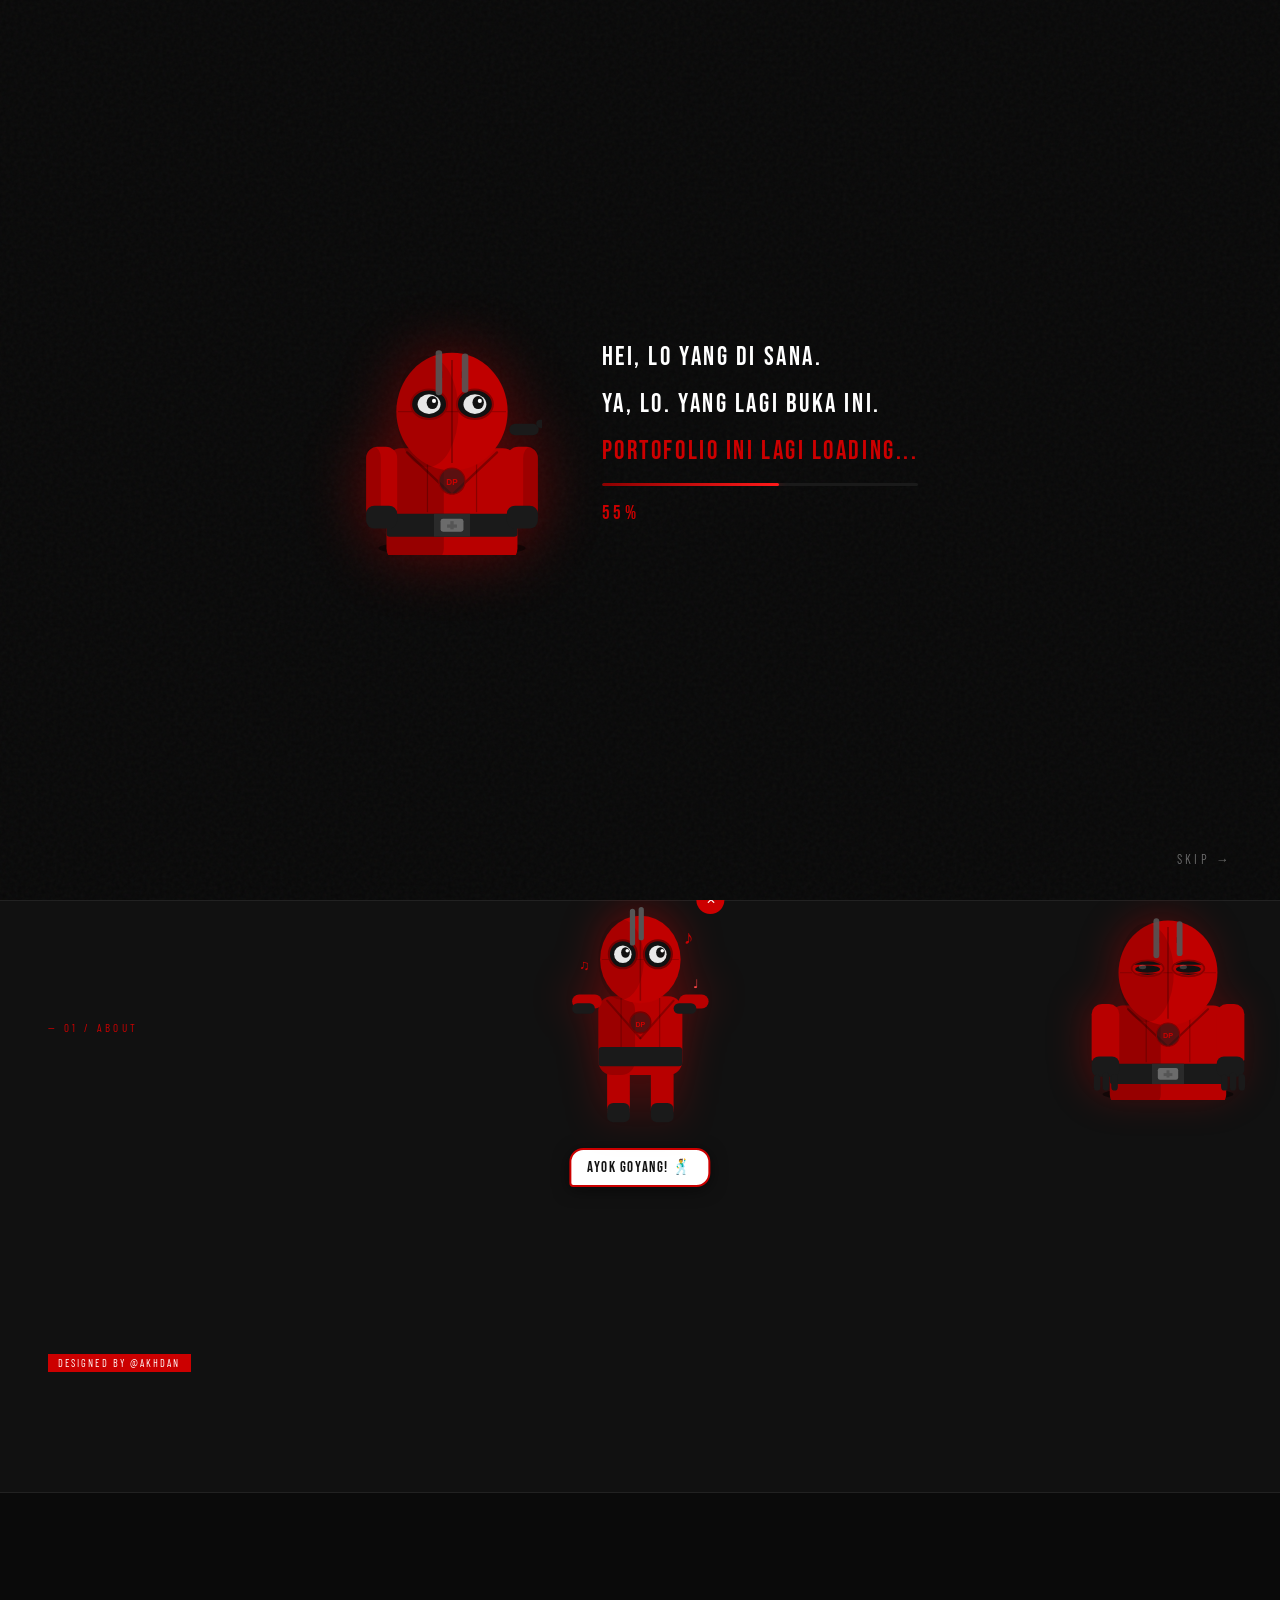
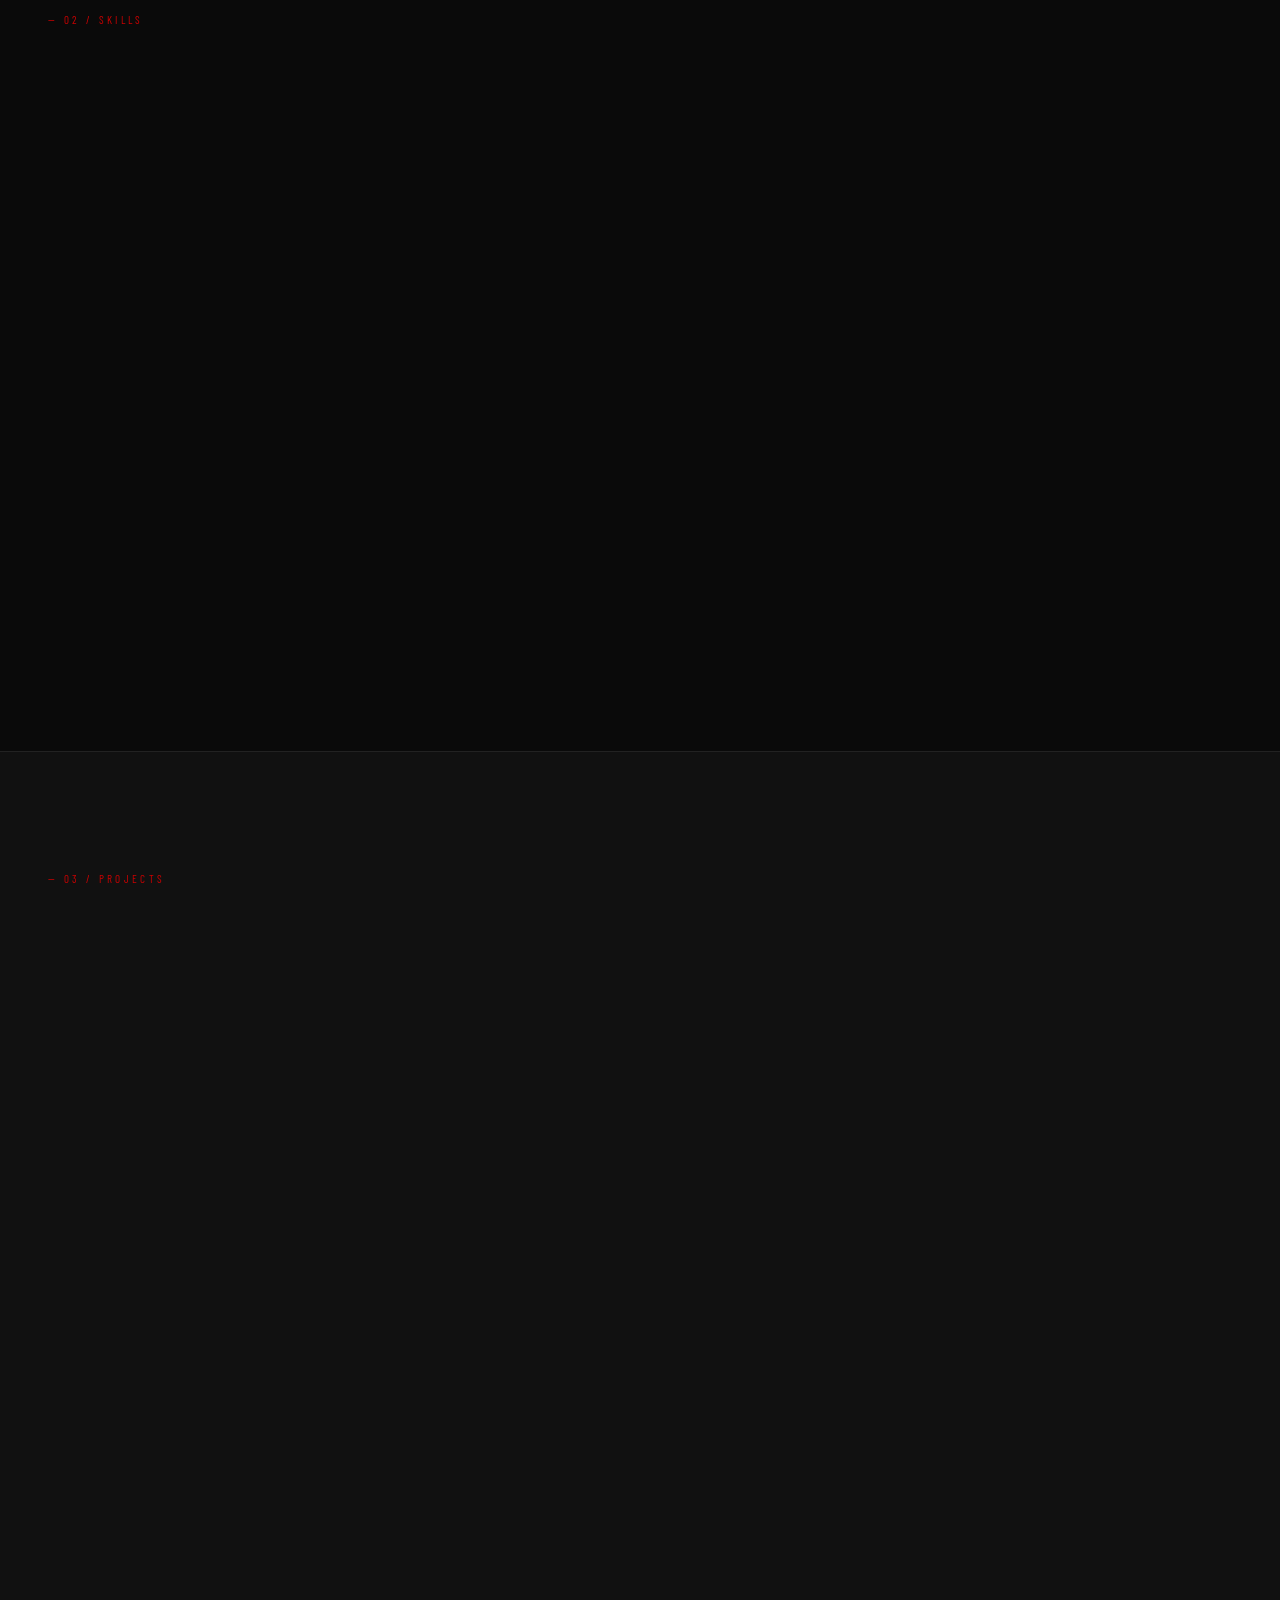
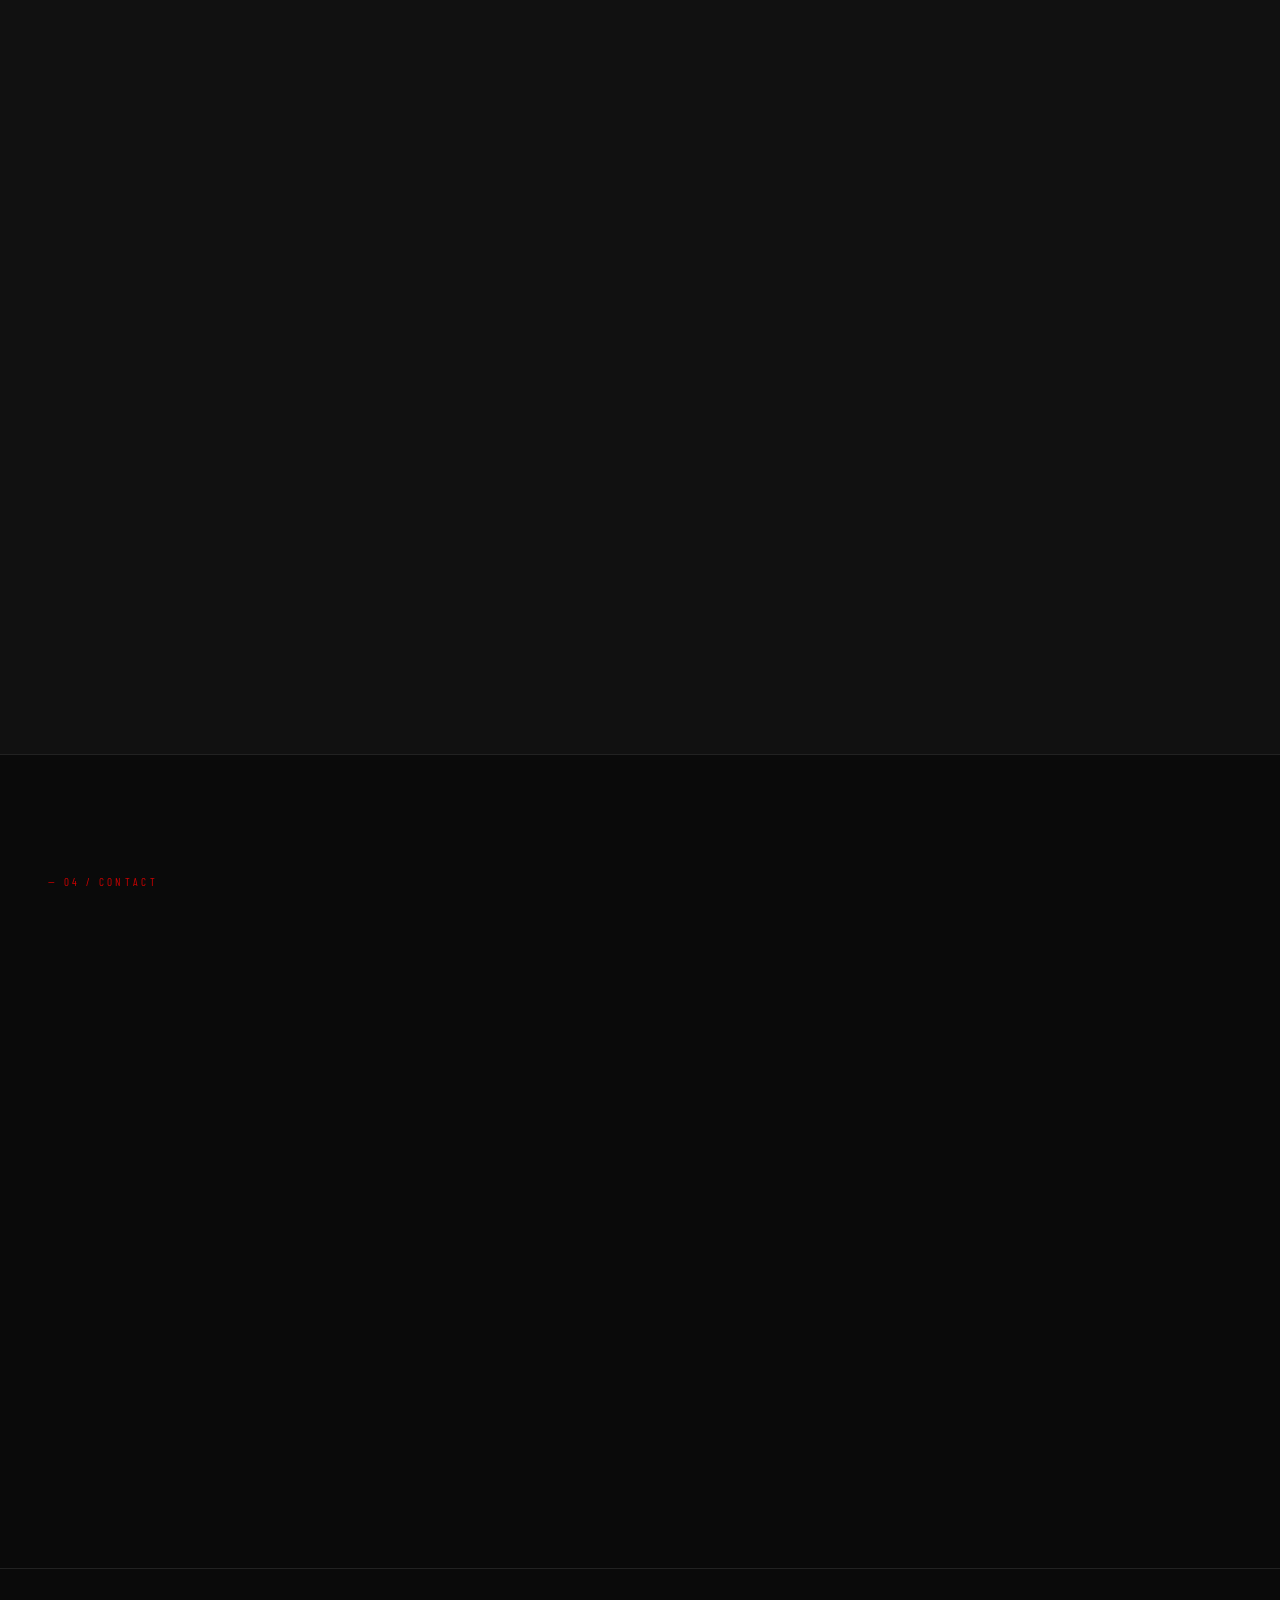
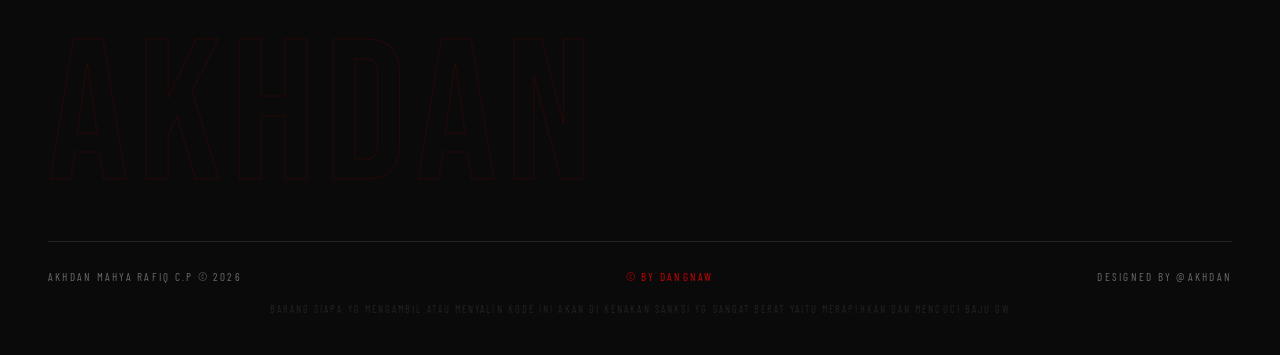
<file: index.html>
<!DOCTYPE html>
<html lang="id">
<head>
  <meta charset="UTF-8" />
  <meta name="viewport" content="width=device-width, initial-scale=1.0" />
  <title>AKHDAN — Portfolio</title>
  <link rel="stylesheet" href="dan2.css" />
  <link href="https://fonts.googleapis.com/css2?family=Bebas+Neue&family=Barlow+Condensed:wght@400;600;700&family=Barlow:wght@300;400&display=swap" rel="stylesheet" />
</head>
<body>

  <!-- ======================== LOADING SCREEN ======================== -->
  <div class="loader" id="loader">
    <div class="loader-noise"></div>
    <div class="loader-content">
      <div class="loader-dp">
        <!-- Deadpool breaking 4th wall SVG -->
        <svg class="loader-dp-svg" viewBox="0 0 220 260" xmlns="http://www.w3.org/2000/svg" fill="none">
          <ellipse cx="110" cy="252" rx="90" ry="10" fill="rgba(0,0,0,0.5)"/>
          <rect x="30" y="130" width="160" height="140" rx="18" fill="#b80000"/>
          <rect x="30" y="130" width="70" height="140" rx="18" fill="rgba(0,0,0,0.18)"/>
          <rect x="30" y="210" width="160" height="28" rx="4" fill="#1a1a1a"/>
          <rect x="88" y="210" width="44" height="28" fill="#2a2a2a"/>
          <rect x="96" y="216" width="28" height="16" rx="3" fill="#888" opacity="0.7"/>
          <rect x="108" y="219" width="4" height="10" fill="#555"/>
          <rect x="104" y="223" width="12" height="4" fill="#555"/>
          <line x1="80" y1="132" x2="80" y2="208" stroke="rgba(0,0,0,0.25)" stroke-width="1.5"/>
          <line x1="140" y1="132" x2="140" y2="208" stroke="rgba(0,0,0,0.25)" stroke-width="1.5"/>
          <line x1="55" y1="135" x2="108" y2="185" stroke="rgba(0,0,0,0.3)" stroke-width="3" stroke-linecap="round"/>
          <line x1="165" y1="135" x2="112" y2="185" stroke="rgba(0,0,0,0.3)" stroke-width="3" stroke-linecap="round"/>
          <rect x="5" y="128" width="38" height="90" rx="14" fill="#b80000"/>
          <rect x="5" y="128" width="18" height="90" rx="14" fill="rgba(0,0,0,0.15)"/>
          <rect x="5" y="200" width="38" height="28" rx="10" fill="#1a1a1a"/>
          <rect x="177" y="128" width="38" height="90" rx="14" fill="#b80000"/>
          <rect x="197" y="128" width="18" height="90" rx="14" fill="rgba(0,0,0,0.15)"/>
          <rect x="177" y="200" width="38" height="28" rx="10" fill="#1a1a1a"/>
          <!-- Right arm raised/pointing at viewer -->
          <rect x="88" y="108" width="44" height="30" rx="8" fill="#b80000"/>
          <ellipse cx="110" cy="85" rx="68" ry="72" fill="#c00000"/>
          <ellipse cx="80" cy="85" rx="38" ry="68" fill="rgba(0,0,0,0.13)"/>
          <line x1="110" y1="22" x2="110" y2="148" stroke="rgba(0,0,0,0.3)" stroke-width="2"/>
          <line x1="44" y1="85" x2="176" y2="85" stroke="rgba(0,0,0,0.2)" stroke-width="1.5"/>
          <!-- Eyes WIDE OPEN for 4th wall break -->
          <ellipse cx="82" cy="76" rx="22" ry="18" fill="#111"/>
          <ellipse cx="82" cy="76" rx="14" ry="12" fill="white" opacity="0.9"/>
          <ellipse cx="86" cy="74" rx="7" ry="8" fill="#111"/>
          <ellipse cx="88" cy="72" rx="2.5" ry="2.5" fill="white"/>
          <ellipse cx="138" cy="76" rx="22" ry="18" fill="#111"/>
          <ellipse cx="138" cy="76" rx="14" ry="12" fill="white" opacity="0.9"/>
          <ellipse cx="142" cy="74" rx="7" ry="8" fill="#111"/>
          <ellipse cx="144" cy="72" rx="2.5" ry="2.5" fill="white"/>
          <ellipse cx="82" cy="76" rx="22" ry="18" stroke="#880000" stroke-width="2.5" fill="none"/>
          <ellipse cx="138" cy="76" rx="22" ry="18" stroke="#880000" stroke-width="2.5" fill="none"/>
          <line x1="98" y1="36" x2="98" y2="44" stroke="#880000" stroke-width="1.5" opacity="0.6"/>
          <line x1="110" y1="30" x2="110" y2="42" stroke="#880000" stroke-width="1.5" opacity="0.6"/>
          <line x1="122" y1="36" x2="122" y2="44" stroke="#880000" stroke-width="1.5" opacity="0.6"/>
          <rect x="90" y="10" width="8" height="55" rx="4" fill="#555" opacity="0.9"/>
          <rect x="122" y="14" width="8" height="48" rx="4" fill="#555" opacity="0.9"/>
          <circle cx="110" cy="170" r="16" fill="#1a1a1a" opacity="0.6"/>
          <circle cx="110" cy="170" r="16" stroke="#880000" stroke-width="1.5" fill="none"/>
          <text x="110" y="175" text-anchor="middle" fill="#cc0000" font-size="10" font-family="Arial Black, sans-serif" font-weight="900">DP</text>
          <!-- Pointing finger right arm -->
          <rect x="180" y="100" width="36" height="14" rx="7" fill="#1a1a1a"/>
          <rect x="213" y="95" width="14" height="10" rx="5" fill="#1a1a1a"/>
        </svg>
      </div>
      <div class="loader-text-wrap">
        <div class="loader-line" id="loaderLine1">HEI, LO YANG DI SANA.</div>
        <div class="loader-line" id="loaderLine2">YA, LO. YANG LAGI BUKA INI.</div>
        <div class="loader-line loader-red" id="loaderLine3">PORTOFOLIO INI LAGI LOADING...</div>
        <div class="loader-bar-wrap">
          <div class="loader-bar" id="loaderBar"></div>
        </div>
        <div class="loader-pct" id="loaderPct">0%</div>
        <div class="loader-line loader-small" id="loaderLine4">...ATAU GUE YANG NUNGGU LO DARI TADI?</div>
      </div>
    </div>
    <div class="loader-skip" id="loaderSkip">SKIP →</div>
  </div>

  <!-- CUSTOM CURSOR -->
  <div class="cursor" id="cursor"></div>
  <div class="cursor-trail" id="cursorTrail"></div>

  <!-- NOISE OVERLAY -->
  <div class="noise"></div>

  <!-- NAV -->
  <nav class="nav" id="nav">
    <div class="nav-logo">AMR<span class="dot">.</span></div>
    <ul class="nav-links">
      <li><a href="#welcome" class="nav-link">WELCOME</a></li>
      <li><a href="#about" class="nav-link">ABOUT</a></li>
      <li><a href="#skills" class="nav-link">SKILLS</a></li>
      <li><a href="#projects" class="nav-link">PROJECTS</a></li>
      <li><a href="#contact" class="nav-link">CONTACT</a></li>
    </ul>
    <div class="nav-tag">DESIGN BY <span>AKHDAN</span></div>
    <button class="burger" id="burger" aria-label="Menu">
      <span></span><span></span><span></span>
    </button>
  </nav>

  <!-- MOBILE MENU -->
  <div class="mobile-menu" id="mobileMenu">
    <ul>
      <li><a href="#welcome" class="mob-link">WELCOME</a></li>
      <li><a href="#about" class="mob-link">ABOUT</a></li>
      <li><a href="#skills" class="mob-link">SKILLS</a></li>
      <li><a href="#projects" class="mob-link">PROJECTS</a></li>
      <li><a href="#contact" class="mob-link">CONTACT</a></li>
    </ul>
  </div>

  <!-- ======================== HERO ======================== -->
  <section class="hero" id="welcome">
    <div class="hero-bg-text">PORTFOLIO</div>
    <div class="hero-content">
      <div class="hero-tag reveal">— DESIGN BY DAN GNAW</div>
      <h1 class="hero-name reveal">
        <span class="name-line">AKHDAN</span>
        <span class="name-line accent">MAHYA</span>
        <span class="name-line">RAFIQ<span class="cp"> C.P</span></span>
      </h1>
      <p class="hero-sub reveal">I DONT CARE' WHAT PEOPLE SAY I JUST CARE ABOUT MYSELF.<br><span class="hero-sub-en">Do it great — the bad will sort itself out.</span></p>
      <div class="hero-nav-strip reveal">
        <span>WELCOME</span><span class="sep">·</span>
        <span>ABOUT</span><span class="sep">·</span>
        <span>SKILLS</span><span class="sep">·</span>
        <span>PROJECTS</span><span class="sep">·</span>
        <span>CONTACT</span>
      </div>
      <a href="#projects" class="hero-cta reveal">SEE MY WORK <span class="arrow">↓</span></a>
    </div>
    <div class="hero-scroll-indicator">
      <div class="scroll-line"></div>
      <span>SCROLL</span>
    </div>
  </section>

  <!-- ======================== ABOUT ======================== -->
  <section class="section about-section" id="about">
    <div class="section-label">— 01 / ABOUT</div>
    <div class="about-grid">
      <div class="about-big-text">
        <h2 class="section-heading reveal">ABOUT<br><span class="outline-text">ME</span></h2>
        <div class="about-deco-tag">DESIGNED BY @AKHDAN</div>
      </div>
      <div class="about-body">
        <p class="about-intro reveal">Hei. Nama gue <strong>Akhdan Mahya Rafiq C.P</strong> — gw seorang siswa biasa yg ingin menikmati hidup nya tapi di hujani dengan bnyak tugas yg ada.</p>
        <p class="about-desc reveal">Gue percaya bahwa hidup itu harus di jalani dengan penuh candaan dan kesenangan jangan lah membawa hidup jadi beban  diri sendiri. SEMOGA KITA MENDAPATKAN HIDUP YG KITA INGINKAN DAN HARAPKAN  BY:AKHDAN MAHYA RAFIQ C.P.</p>
        <div class="about-stats reveal">
          <div class="stat"><span class="stat-num" data-target="42">0</span><span class="stat-label">PROJECTS</span></div>
          <div class="stat"><span class="stat-num" data-target="3">0</span><span class="stat-label">YEARS EXP</span></div>
          <div class="stat"><span class="stat-num" data-target="18">0</span><span class="stat-label">CLIENTS</span></div>
        </div>
      </div>
    </div>
  </section>

  <!-- ======================== SKILLS ======================== -->
  <section class="section skills-section" id="skills">
    <div class="section-label">— 02 / SKILLS</div>
    <h2 class="section-heading reveal">SKILL<span class="outline-text">SET</span></h2>
    <p class="skills-sub reveal">I have a diverse skill set that spans across multiple disciplines.</p>
    <div class="skills-grid reveal">
      <div class="skill-card">
        <div class="skill-card-tag">DESIGN BY SUFFOCATE</div>
        <div class="skill-icon">⬡</div>
        <h3>UI / UX DESIGN</h3>
        <p>Figma, Adobe XD, wireframing, prototyping. Desain yang bukan cuma cantik — tapi nyaman dipake.</p>
        <div class="skill-bar"><div class="skill-fill" data-width="88"></div></div>
        <span class="skill-pct">88%</span>
      </div>
      <div class="skill-card">
        <div class="skill-card-tag">DESIGN BY SUFFOCATE</div>
        <div class="skill-icon">◈</div>
        <h3>FRONT-END DEV</h3>
        <p>HTML, CSS, JavaScript, React. Animasi yang bikin yang lihat langsung jatuh cinta.</p>
        <div class="skill-bar"><div class="skill-fill" data-width="82"></div></div>
        <span class="skill-pct">82%</span>
      </div>
      <div class="skill-card">
        <div class="skill-card-tag">DESIGN BY SUFFOCATE</div>
        <div class="skill-icon">◉</div>
        <h3>GRAPHIC DESIGN</h3>
        <p>Photoshop, Illustrator, branding, poster, banner. Visual yang bikin mata nggak bisa lepas.</p>
        <div class="skill-bar"><div class="skill-fill" data-width="90"></div></div>
        <span class="skill-pct">90%</span>
      </div>
      <div class="skill-card">
        <div class="skill-card-tag">DESIGN BY SUFFOCATE</div>
        <div class="skill-icon">◇</div>
        <h3>VIDEO EDITING</h3>
        <p>Premiere Pro, After Effects, color grading. Cerita yang gerak dan berasa hidup.</p>
        <div class="skill-bar"><div class="skill-fill" data-width="75"></div></div>
        <span class="skill-pct">75%</span>
      </div>
    </div>
  </section>

  <!-- ======================== PROJECTS ======================== -->
  <section class="section projects-section" id="projects">
    <div class="section-label">— 03 / PROJECTS</div>
    <h2 class="section-heading reveal">PROJ<span class="outline-text">ECTS</span></h2>
    <p class="skills-sub reveal">JUST ENJOJOY WITH YOUR PROJECT.</p>
    <div class="projects-list">
      <div class="project-item reveal" data-num="01">
        <div class="project-meta"><span class="project-num">01</span><span class="project-type">UI DESIGN</span></div>
        <h3 class="project-title">WELCOME<span class="project-title-outline"> SCREEN</span></h3>
        <p class="project-desc">Desain onboarding screen yang agresif, dark, dan cinematic untuk aplikasi mobile komunitas gaming.</p>
        <div class="project-tags"><span>Figma</span><span>UI/UX</span><span>Mobile</span></div>
        <a href="#" class="project-link">VIEW PROJECT →</a>
        <div class="project-line"></div>
      </div>
      <div class="project-item reveal" data-num="02">
        <div class="project-meta"><span class="project-num">02</span><span class="project-type">FRONT-END</span></div>
        <h3 class="project-title">PRICE<span class="project-title-outline"> LIST APP</span></h3>
        <p class="project-desc">Web app interaktif untuk katalog harga layanan desain dengan animasi smooth dan UI clean.</p>
        <div class="project-tags"><span>React</span><span>CSS</span><span>JS</span></div>
        <a href="#" class="project-link">VIEW PROJECT →</a>
        <div class="project-line"></div>
      </div>
      <div class="project-item reveal" data-num="03">
        <div class="project-meta"><span class="project-num">03</span><span class="project-type">BRANDING</span></div>
        <h3 class="project-title">PATTERN<span class="project-title-outline"> KIT</span></h3>
        <p class="project-desc">Brand kit lengkap — logo, color palette, typography, dan aset visual untuk startup lokal.</p>
        <div class="project-tags"><span>Illustrator</span><span>Photoshop</span><span>Branding</span></div>
        <a href="#" class="project-link">VIEW PROJECT →</a>
        <div class="project-line"></div>
      </div>
      <div class="project-item reveal" data-num="04">
        <div class="project-meta"><span class="project-num">04</span><span class="project-type">MOTION</span></div>
        <h3 class="project-title">RULES<span class="project-title-outline"> & MOTION</span></h3>
        <p class="project-desc">Paket motion graphic dan animated rules banner untuk channel konten kreator besar.</p>
        <div class="project-tags"><span>After Effects</span><span>Premiere</span><span>Motion</span></div>
        <a href="#" class="project-link">VIEW PROJECT →</a>
        <div class="project-line"></div>
      </div>
    </div>
  </section>

  <!-- ======================== CONTACT ======================== -->
  <section class="section contact-section" id="contact">
    <div class="section-label">— 04 / CONTACT</div>
    <div class="contact-grid">
      <div class="contact-left">
        <h2 class="section-heading reveal">GET IN<br><span class="outline-text">TOUCH</span></h2>
        <p class="contact-sub reveal">YOU CAN TOUCH AND EXPLORE MY WORK.<br><span>I'll sort everything out right now.</span></p>
        <div class="contact-info reveal">
          <div class="contact-row"><span class="contact-label">EMAIL</span><a href="mailto:akhdan@email.com" class="contact-val">akhdan@email.com</a></div>
          <div class="contact-row"><span class="contact-label">TIKTOK</span><a href="#" class="contact-val">™Dan Gnaw</a></div>
          <div class="contact-row"><span class="contact-label">INSTAGRAM</span><a href="#" class="contact-val">@akhdan.cp</a></div>
        </div>
      </div>
      <div class="contact-right reveal">
        <div class="contact-form-wrap">
          <div class="form-tag">DESIGN BY DANGNAW</div>
          <div class="form-group"><input type="text" placeholder="NAMA LO" class="form-input" id="nameInput" /></div>
          <div class="form-group"><input type="email" placeholder="EMAIL LO" class="form-input" id="emailInput" /></div>
          <div class="form-group"><textarea placeholder="PESAN LO" class="form-input form-textarea" id="msgInput"></textarea></div>
          <button class="form-submit" id="submitBtn">
            <span class="btn-text">KIRIM PESAN</span>
            <span class="btn-arrow">→</span>
          </button>
          <div class="form-feedback" id="formFeedback"></div>
        </div>
      </div>
    </div>
  </section>

  <!-- FOOTER -->
  <footer class="footer">
    <div class="footer-big">AKHDAN</div>
    <div class="footer-bottom">
      <span>AKHDAN MAHYA RAFIQ C.P © 2026</span>
      <span class="footer-center"> © BY DANGNAW</span>
      <span>DESIGNED BY @AKHDAN</span>
    </div>
    <div class="footer-ps">BARANG SIAPA YG MENGAMBIL ATAU MENYALIN KODE INI AKAN DI KENAKAN SANKSI YG SANGAT BERAT YAITU MERAPIHKAN DAN MENCUCI BAJU GW </div>
  </footer>

  <!-- ======================== DEADPOOL CLIMBER (pake tali) ======================== -->
  <div class="dp-climber" id="dpClimber">
    <div class="dp-rope" id="dpRope"></div>
    <svg class="dp-climber-svg" viewBox="0 0 70 120" xmlns="http://www.w3.org/2000/svg" fill="none">
      <!-- tali pegang -->
      <line x1="35" y1="0" x2="35" y2="14" stroke="#999" stroke-width="2.5" stroke-linecap="round"/>
      <!-- tangan kiri pegang tali -->
      <rect x="8" y="10" width="20" height="8" rx="4" fill="#b80000"/>
      <rect x="8" y="15" width="14" height="6" rx="3" fill="#1a1a1a"/>
      <!-- tangan kanan pegang tali -->
      <rect x="42" y="18" width="20" height="8" rx="4" fill="#b80000"/>
      <rect x="48" y="23" width="14" height="6" rx="3" fill="#1a1a1a"/>
      <!-- body -->
      <rect x="18" y="46" width="34" height="38" rx="7" fill="#b80000"/>
      <rect x="18" y="46" width="15" height="38" rx="7" fill="rgba(0,0,0,0.14)"/>
      <rect x="18" y="68" width="34" height="10" rx="3" fill="#1a1a1a"/>
      <line x1="27" y1="47" x2="27" y2="68" stroke="rgba(0,0,0,0.18)" stroke-width="1"/>
      <line x1="43" y1="47" x2="43" y2="68" stroke="rgba(0,0,0,0.18)" stroke-width="1"/>
      <!-- neck -->
      <rect x="27" y="36" width="16" height="13" rx="4" fill="#b80000"/>
      <!-- head -->
      <ellipse cx="35" cy="24" rx="20" ry="22" fill="#c00000"/>
      <ellipse cx="25" cy="24" rx="11" ry="19" fill="rgba(0,0,0,0.11)"/>
      <line x1="35" y1="4" x2="35" y2="46" stroke="rgba(0,0,0,0.2)" stroke-width="1"/>
      <line x1="16" y1="24" x2="54" y2="24" stroke="rgba(0,0,0,0.14)" stroke-width="1"/>
      <!-- eyes squinting up -->
      <ellipse cx="27" cy="20" rx="7" ry="5" fill="#111"/>
      <rect x="20" y="17" width="14" height="5" rx="2" fill="#c00000" opacity="0.9"/>
      <ellipse cx="27" cy="21" rx="5" ry="3" fill="#111"/>
      <ellipse cx="43" cy="20" rx="7" ry="5" fill="#111"/>
      <rect x="36" y="17" width="14" height="5" rx="2" fill="#c00000" opacity="0.9"/>
      <ellipse cx="43" cy="21" rx="5" ry="3" fill="#111"/>
      <ellipse cx="27" cy="20" rx="7" ry="5" stroke="#660000" stroke-width="1.2" fill="none"/>
      <ellipse cx="43" cy="20" rx="7" ry="5" stroke="#660000" stroke-width="1.2" fill="none"/>
      <!-- swords mini -->
      <rect x="31" y="1" width="3" height="18" rx="1.5" fill="#555" opacity="0.8"/>
      <rect x="36" y="2" width="3" height="16" rx="1.5" fill="#555" opacity="0.8"/>
      <!-- legs dangling -->
      <rect x="20" y="82" width="11" height="28" rx="5" fill="#b80000"/>
      <rect x="39" y="82" width="11" height="28" rx="5" fill="#b80000"/>
      <rect x="20" y="100" width="11" height="11" rx="4" fill="#1a1a1a"/>
      <rect x="39" y="100" width="11" height="11" rx="4" fill="#1a1a1a"/>
    </svg>
    <div class="dp-climber-bubble" id="dpClimberBubble">TUNGGU GUE!</div>
  </div>

  <!-- ======================== DEADPOOL DANCER ======================== -->
  <div class="dp-dancer" id="dpDancer">
    <div class="dp-dancer-inner" id="dpDancerInner">
      <svg class="dp-dancer-svg" id="dpDancerSvg" viewBox="0 0 160 280" xmlns="http://www.w3.org/2000/svg" fill="none">
        <!-- legs -->
        <rect class="dp-leg-l" x="42" y="190" width="26" height="60" rx="10" fill="#b80000"/>
        <rect class="dp-leg-r" x="92" y="190" width="26" height="60" rx="10" fill="#b80000"/>
        <rect x="42" y="232" width="26" height="22" rx="7" fill="#1a1a1a"/>
        <rect x="92" y="232" width="26" height="22" rx="7" fill="#1a1a1a"/>
        <!-- body -->
        <rect x="32" y="110" width="96" height="90" rx="16" fill="#b80000"/>
        <rect x="32" y="110" width="42" height="90" rx="16" fill="rgba(0,0,0,0.16)"/>
        <rect x="32" y="168" width="96" height="22" rx="4" fill="#1a1a1a"/>
        <line x1="58" y1="112" x2="58" y2="168" stroke="rgba(0,0,0,0.2)" stroke-width="1.5"/>
        <line x1="102" y1="112" x2="102" y2="168" stroke="rgba(0,0,0,0.2)" stroke-width="1.5"/>
        <line x1="42" y1="115" x2="80" y2="158" stroke="rgba(0,0,0,0.25)" stroke-width="2.5" stroke-linecap="round"/>
        <line x1="118" y1="115" x2="80" y2="158" stroke="rgba(0,0,0,0.25)" stroke-width="2.5" stroke-linecap="round"/>
        <!-- arms -->
        <rect class="dp-arm-l" x="2" y="108" width="34" height="16" rx="8" fill="#b80000"/>
        <rect x="2" y="118" width="26" height="12" rx="6" fill="#1a1a1a"/>
        <rect class="dp-arm-r" x="124" y="108" width="34" height="16" rx="8" fill="#b80000"/>
        <rect x="118" y="118" width="26" height="12" rx="6" fill="#1a1a1a"/>
        <!-- neck -->
        <rect x="62" y="90" width="36" height="26" rx="8" fill="#b80000"/>
        <!-- head -->
        <ellipse cx="80" cy="68" rx="46" ry="50" fill="#c00000"/>
        <ellipse cx="58" cy="68" rx="26" ry="46" fill="rgba(0,0,0,0.12)"/>
        <line x1="80" y1="20" x2="80" y2="115" stroke="rgba(0,0,0,0.25)" stroke-width="1.8"/>
        <line x1="36" y1="68" x2="124" y2="68" stroke="rgba(0,0,0,0.18)" stroke-width="1.4"/>
        <!-- eyes - happy dancing -->
        <ellipse cx="60" cy="62" rx="16" ry="16" fill="#111"/>
        <ellipse cx="60" cy="62" rx="10" ry="10" fill="white" opacity="0.9"/>
        <ellipse cx="63" cy="60" rx="5" ry="6" fill="#111"/>
        <ellipse cx="65" cy="58" rx="2" ry="2" fill="white"/>
        <ellipse cx="100" cy="62" rx="16" ry="16" fill="#111"/>
        <ellipse cx="100" cy="62" rx="10" ry="10" fill="white" opacity="0.9"/>
        <ellipse cx="103" cy="60" rx="5" ry="6" fill="#111"/>
        <ellipse cx="105" cy="58" rx="2" ry="2" fill="white"/>
        <ellipse cx="60" cy="62" rx="16" ry="16" stroke="#770000" stroke-width="2.5" fill="none"/>
        <ellipse cx="100" cy="62" rx="16" ry="16" stroke="#770000" stroke-width="2.5" fill="none"/>
        <!-- swords behind -->
        <rect x="68" y="10" width="6" height="42" rx="3" fill="#555"/>
        <rect x="78" y="8" width="6" height="38" rx="3" fill="#555"/>
        <!-- chest -->
        <circle cx="80" cy="140" r="12" fill="#1a1a1a" opacity="0.6"/>
        <circle cx="80" cy="140" r="12" stroke="#770000" stroke-width="1.5" fill="none"/>
        <text x="80" y="145" text-anchor="middle" fill="#cc0000" font-size="8" font-family="Arial Black,sans-serif" font-weight="900">DP</text>
        <!-- music notes -->
        <text class="dp-note" x="130" y="50" fill="#cc0000" font-size="22" font-family="serif">♪</text>
        <text class="dp-note2" x="10" y="80" fill="#cc0000" font-size="16" font-family="serif">♫</text>
        <text class="dp-note3" x="140" y="100" fill="#ff4444" font-size="14" font-family="serif">♩</text>
      </svg>
    </div>
    <div class="dp-dancer-bubble" id="dpDancerBubble">AYOK GOYANG! 🕺</div>
    <button class="dp-dancer-close" id="dpDancerClose">✕</button>
  </div>

  <!-- ======================== DEADPOOL PEEK (ngintip) ======================== -->
  <div class="dp-peek" id="dpPeek">
    <svg class="dp-svg" viewBox="0 0 220 260" xmlns="http://www.w3.org/2000/svg" fill="none">
      <ellipse cx="110" cy="252" rx="90" ry="10" fill="rgba(0,0,0,0.5)"/>
      <rect x="30" y="130" width="160" height="140" rx="18" fill="#b80000"/>
      <rect x="30" y="130" width="70" height="140" rx="18" fill="rgba(0,0,0,0.18)"/>
      <rect x="30" y="210" width="160" height="28" rx="4" fill="#1a1a1a"/>
      <rect x="88" y="210" width="44" height="28" fill="#2a2a2a"/>
      <rect x="96" y="216" width="28" height="16" rx="3" fill="#888" opacity="0.7"/>
      <rect x="108" y="219" width="4" height="10" fill="#555"/>
      <rect x="104" y="223" width="12" height="4" fill="#555"/>
      <line x1="80" y1="132" x2="80" y2="208" stroke="rgba(0,0,0,0.25)" stroke-width="1.5"/>
      <line x1="140" y1="132" x2="140" y2="208" stroke="rgba(0,0,0,0.25)" stroke-width="1.5"/>
      <line x1="55" y1="135" x2="108" y2="185" stroke="rgba(0,0,0,0.3)" stroke-width="3" stroke-linecap="round"/>
      <line x1="165" y1="135" x2="112" y2="185" stroke="rgba(0,0,0,0.3)" stroke-width="3" stroke-linecap="round"/>
      <rect x="5" y="128" width="38" height="90" rx="14" fill="#b80000"/>
      <rect x="5" y="200" width="38" height="28" rx="10" fill="#1a1a1a"/>
      <rect x="8" y="225" width="9" height="22" rx="5" fill="#1a1a1a"/>
      <rect x="20" y="222" width="9" height="25" rx="5" fill="#1a1a1a"/>
      <rect x="32" y="224" width="9" height="23" rx="5" fill="#1a1a1a"/>
      <rect x="177" y="128" width="38" height="90" rx="14" fill="#b80000"/>
      <rect x="177" y="200" width="38" height="28" rx="10" fill="#1a1a1a"/>
      <rect x="183" y="225" width="9" height="22" rx="5" fill="#1a1a1a"/>
      <rect x="195" y="222" width="9" height="25" rx="5" fill="#1a1a1a"/>
      <rect x="207" y="224" width="9" height="23" rx="5" fill="#1a1a1a"/>
      <rect x="88" y="108" width="44" height="30" rx="8" fill="#b80000"/>
      <ellipse cx="110" cy="85" rx="68" ry="72" fill="#c00000"/>
      <ellipse cx="80" cy="85" rx="38" ry="68" fill="rgba(0,0,0,0.13)"/>
      <line x1="110" y1="22" x2="110" y2="148" stroke="rgba(0,0,0,0.3)" stroke-width="2"/>
      <line x1="44" y1="85" x2="176" y2="85" stroke="rgba(0,0,0,0.2)" stroke-width="1.5"/>
      <ellipse cx="82" cy="78" rx="22" ry="10" fill="#111"/>
      <rect x="60" y="74" width="44" height="12" rx="3" fill="#c00000" opacity="0.95"/>
      <ellipse cx="82" cy="80" rx="17" ry="5" fill="#111"/>
      <ellipse cx="75" cy="77" rx="5" ry="3" fill="white" opacity="0.18"/>
      <ellipse cx="138" cy="78" rx="22" ry="10" fill="#111"/>
      <rect x="116" y="74" width="44" height="12" rx="3" fill="#c00000" opacity="0.95"/>
      <ellipse cx="138" cy="80" rx="17" ry="5" fill="#111"/>
      <ellipse cx="131" cy="77" rx="5" ry="3" fill="white" opacity="0.18"/>
      <ellipse cx="82" cy="79" rx="22" ry="11" stroke="#880000" stroke-width="2.5" fill="none"/>
      <ellipse cx="138" cy="79" rx="22" ry="11" stroke="#880000" stroke-width="2.5" fill="none"/>
      <line x1="98" y1="36" x2="98" y2="44" stroke="#880000" stroke-width="1.5" opacity="0.6"/>
      <line x1="110" y1="30" x2="110" y2="42" stroke="#880000" stroke-width="1.5" opacity="0.6"/>
      <line x1="122" y1="36" x2="122" y2="44" stroke="#880000" stroke-width="1.5" opacity="0.6"/>
      <rect x="90" y="10" width="8" height="55" rx="4" fill="#555" opacity="0.9"/>
      <rect x="122" y="14" width="8" height="48" rx="4" fill="#555" opacity="0.9"/>
      <circle cx="110" cy="170" r="16" fill="#1a1a1a" opacity="0.6"/>
      <circle cx="110" cy="170" r="16" stroke="#880000" stroke-width="1.5" fill="none"/>
      <text x="110" y="175" text-anchor="middle" fill="#cc0000" font-size="10" font-family="Arial Black,sans-serif" font-weight="900">DP</text>
    </svg>
    <div class="dp-bubble" id="dpBubble">...</div>
  </div>

  <!-- DANCER TRIGGER BUTTON -->
  <button class="dp-dance-trigger" id="dpDanceTrigger" title="Klik buat Deadpool joget!">🕺</button>

  <script src="dan2.js"></script>
</body>
</html>
</file>
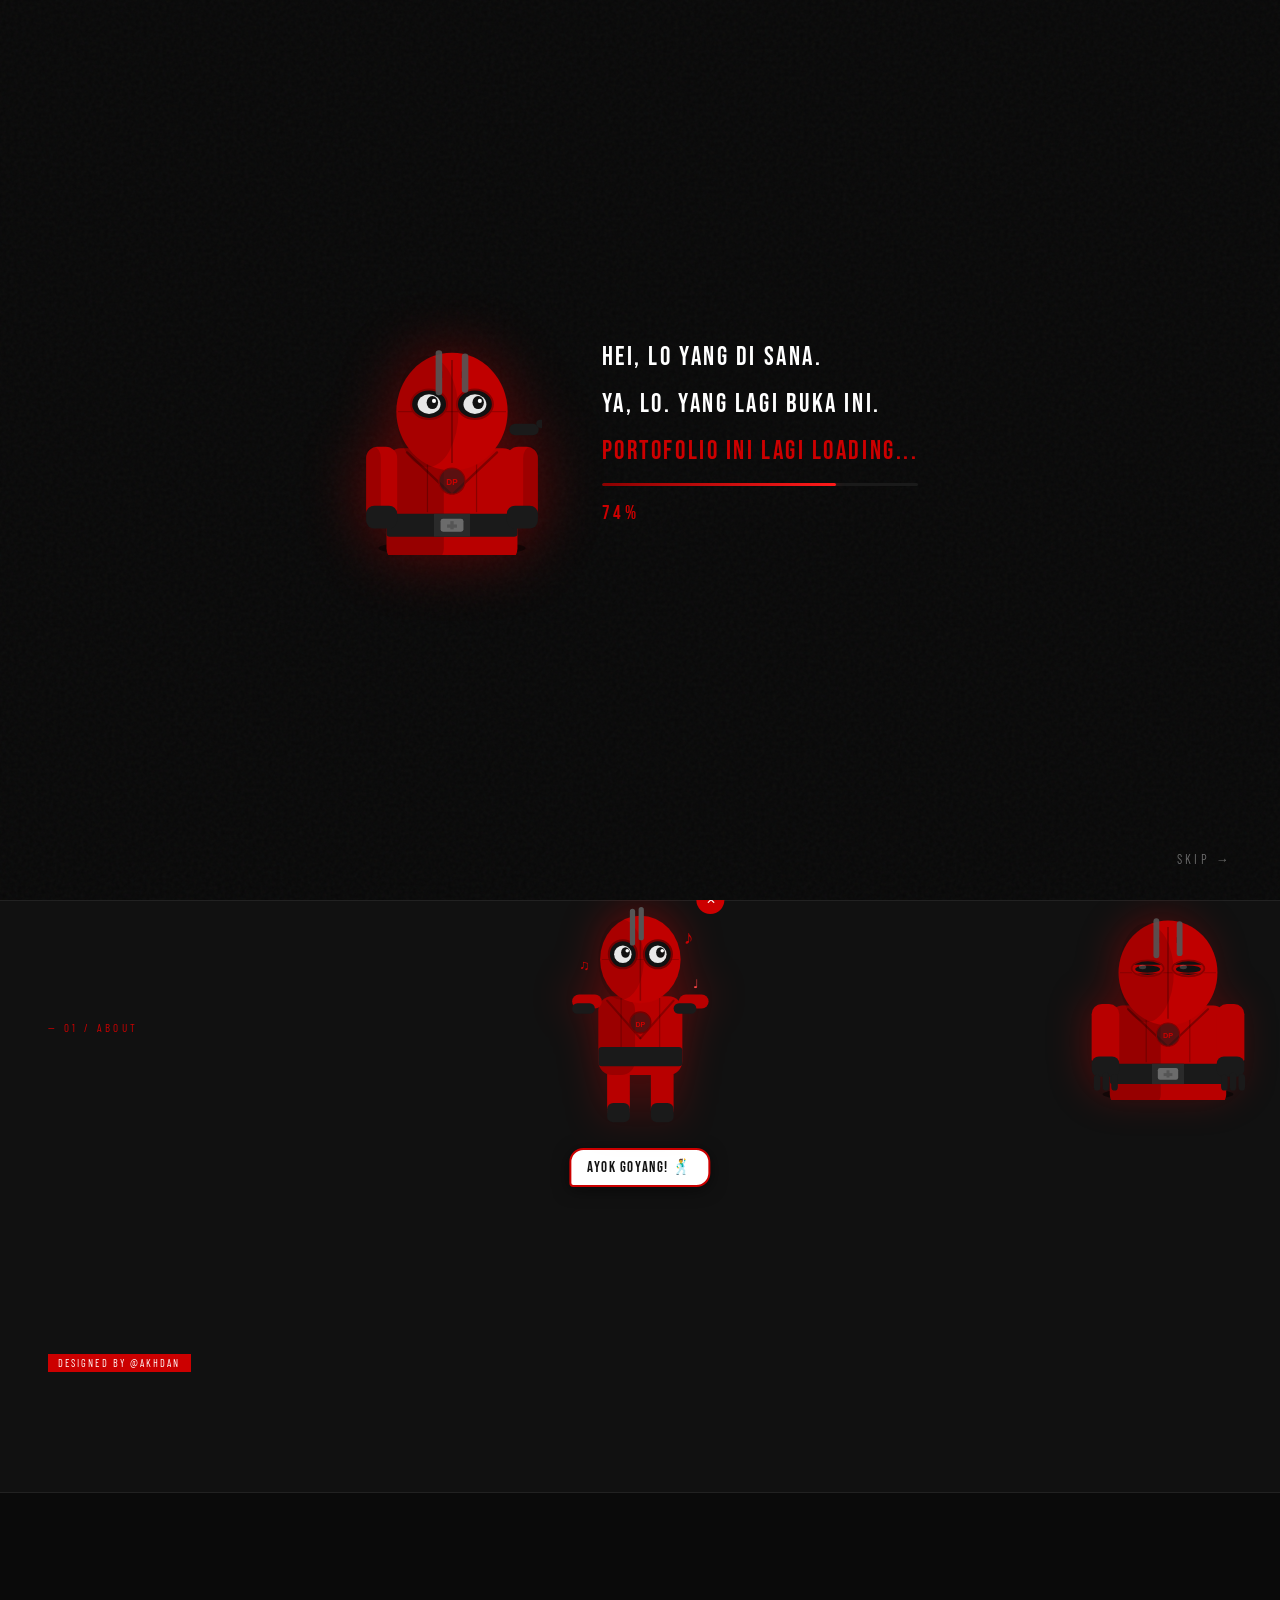
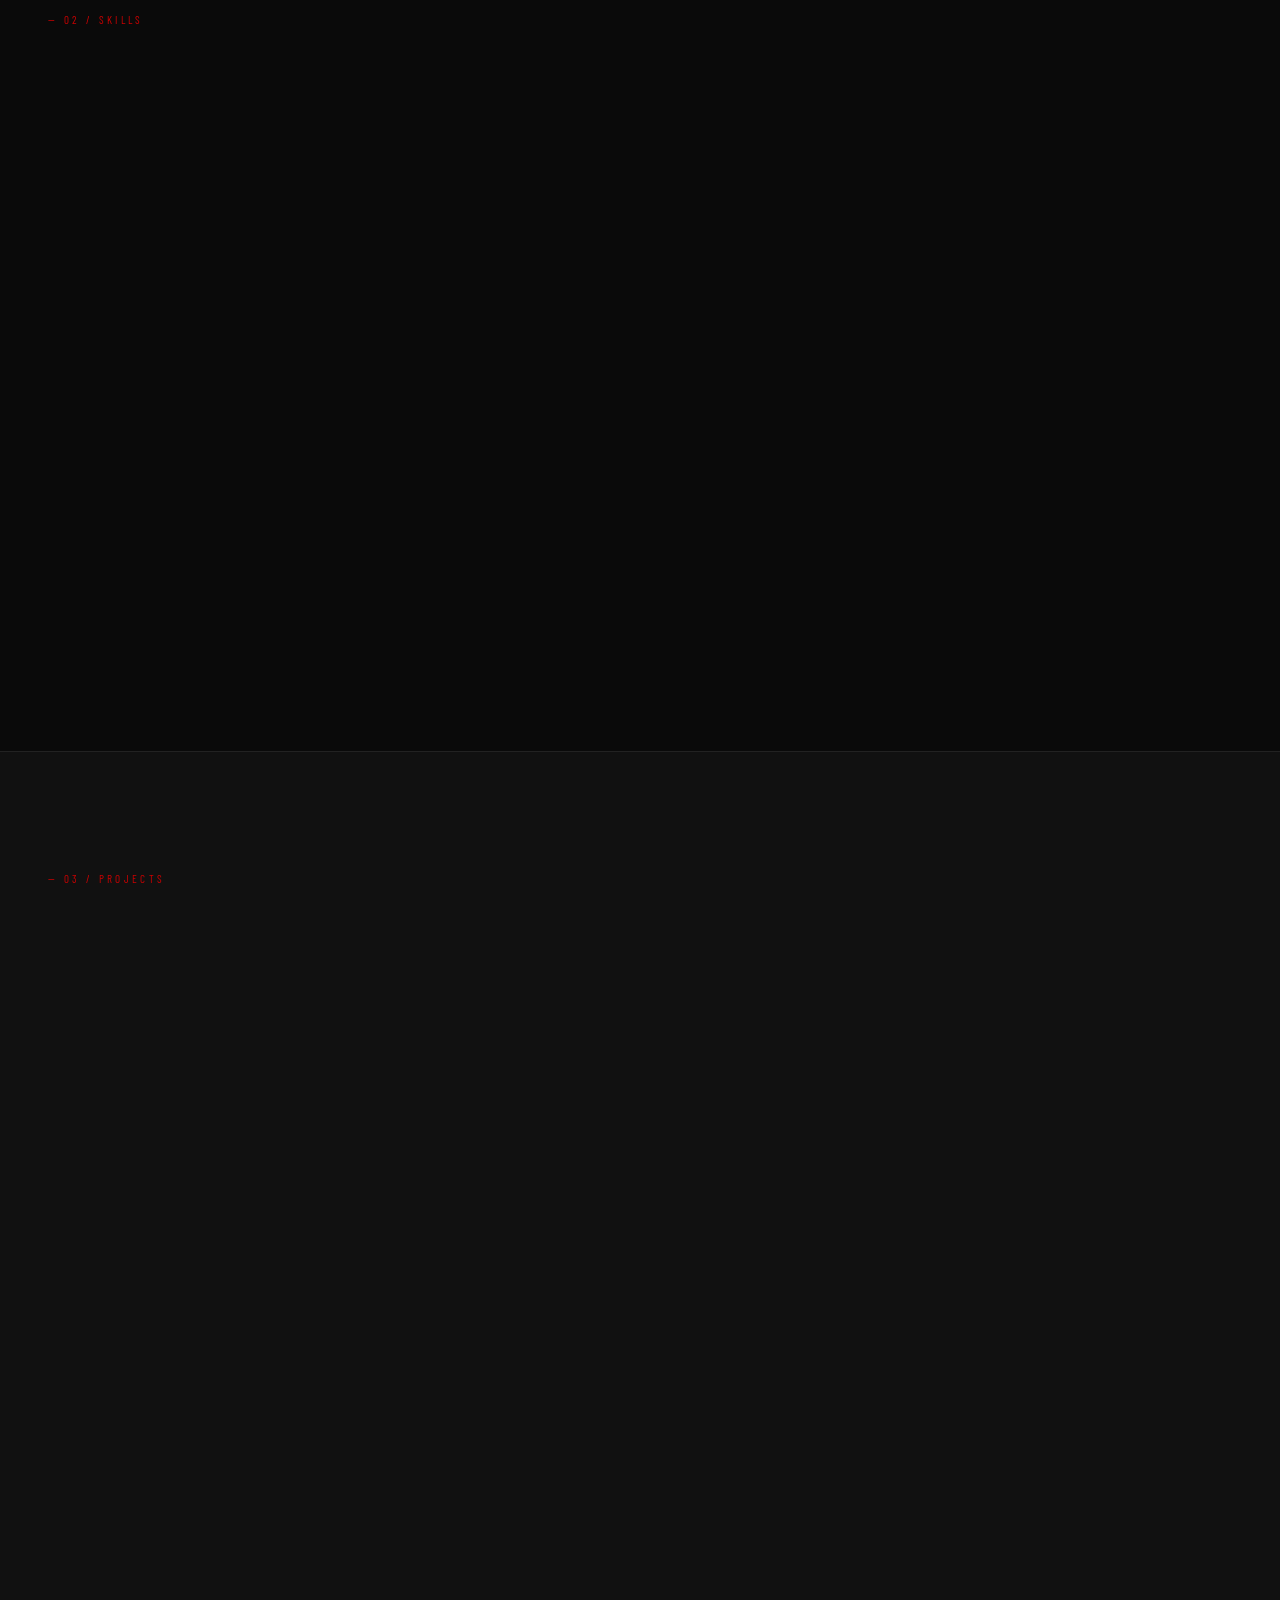
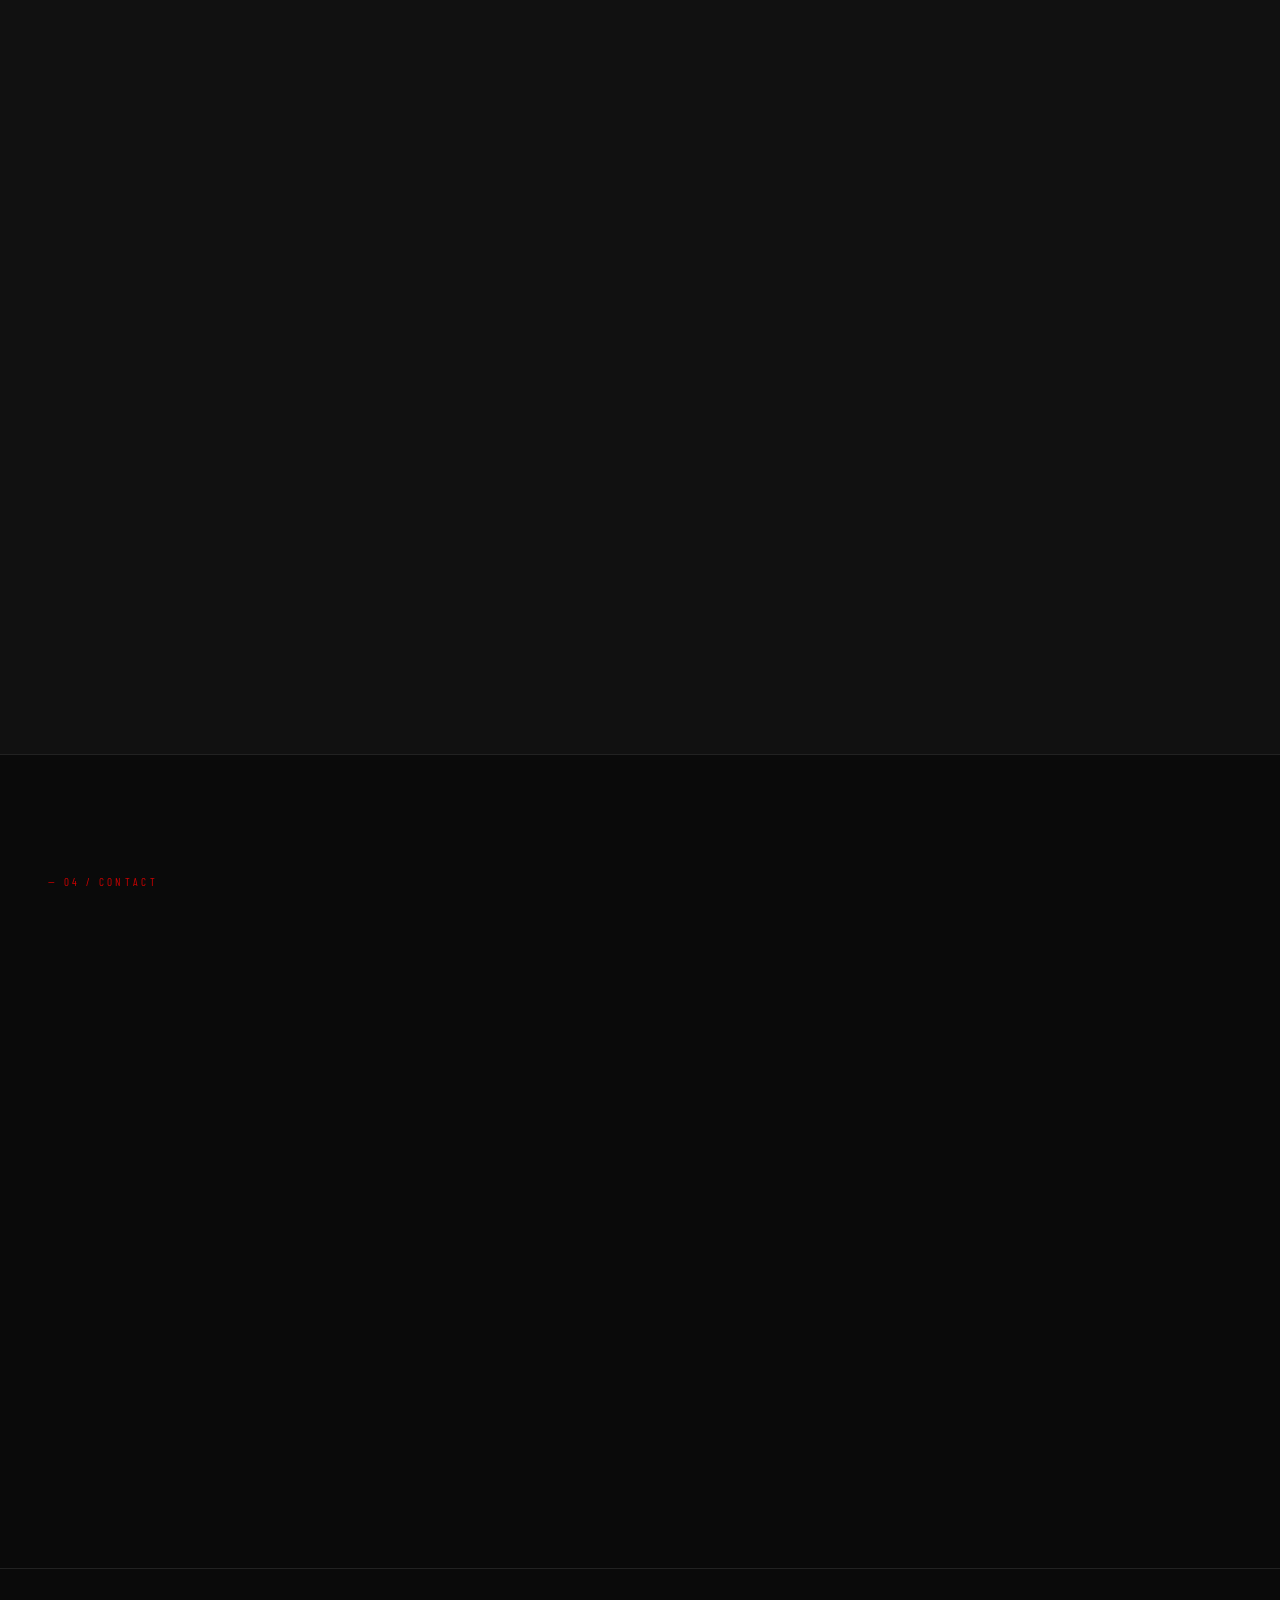
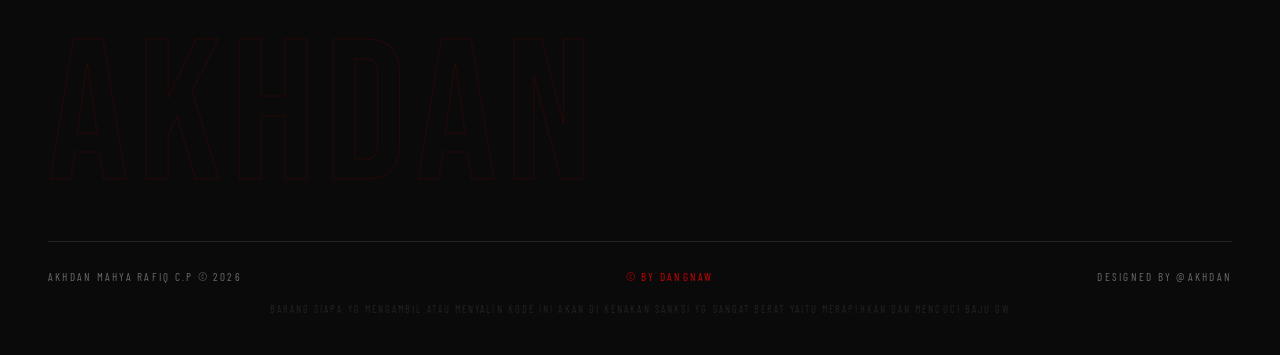
<file: dan2.html>
<!DOCTYPE html>
<html lang="id">
<head>
  <meta charset="UTF-8" />
  <meta name="viewport" content="width=device-width, initial-scale=1.0" />
  <title>AKHDAN — Portfolio</title>
  <link rel="stylesheet" href="dan2.css" />
  <link href="https://fonts.googleapis.com/css2?family=Bebas+Neue&family=Barlow+Condensed:wght@400;600;700&family=Barlow:wght@300;400&display=swap" rel="stylesheet" />
</head>
<body>

  <!-- ======================== LOADING SCREEN ======================== -->
  <div class="loader" id="loader">
    <div class="loader-noise"></div>
    <div class="loader-content">
      <div class="loader-dp">
        <!-- Deadpool breaking 4th wall SVG -->
        <svg class="loader-dp-svg" viewBox="0 0 220 260" xmlns="http://www.w3.org/2000/svg" fill="none">
          <ellipse cx="110" cy="252" rx="90" ry="10" fill="rgba(0,0,0,0.5)"/>
          <rect x="30" y="130" width="160" height="140" rx="18" fill="#b80000"/>
          <rect x="30" y="130" width="70" height="140" rx="18" fill="rgba(0,0,0,0.18)"/>
          <rect x="30" y="210" width="160" height="28" rx="4" fill="#1a1a1a"/>
          <rect x="88" y="210" width="44" height="28" fill="#2a2a2a"/>
          <rect x="96" y="216" width="28" height="16" rx="3" fill="#888" opacity="0.7"/>
          <rect x="108" y="219" width="4" height="10" fill="#555"/>
          <rect x="104" y="223" width="12" height="4" fill="#555"/>
          <line x1="80" y1="132" x2="80" y2="208" stroke="rgba(0,0,0,0.25)" stroke-width="1.5"/>
          <line x1="140" y1="132" x2="140" y2="208" stroke="rgba(0,0,0,0.25)" stroke-width="1.5"/>
          <line x1="55" y1="135" x2="108" y2="185" stroke="rgba(0,0,0,0.3)" stroke-width="3" stroke-linecap="round"/>
          <line x1="165" y1="135" x2="112" y2="185" stroke="rgba(0,0,0,0.3)" stroke-width="3" stroke-linecap="round"/>
          <rect x="5" y="128" width="38" height="90" rx="14" fill="#b80000"/>
          <rect x="5" y="128" width="18" height="90" rx="14" fill="rgba(0,0,0,0.15)"/>
          <rect x="5" y="200" width="38" height="28" rx="10" fill="#1a1a1a"/>
          <rect x="177" y="128" width="38" height="90" rx="14" fill="#b80000"/>
          <rect x="197" y="128" width="18" height="90" rx="14" fill="rgba(0,0,0,0.15)"/>
          <rect x="177" y="200" width="38" height="28" rx="10" fill="#1a1a1a"/>
          <!-- Right arm raised/pointing at viewer -->
          <rect x="88" y="108" width="44" height="30" rx="8" fill="#b80000"/>
          <ellipse cx="110" cy="85" rx="68" ry="72" fill="#c00000"/>
          <ellipse cx="80" cy="85" rx="38" ry="68" fill="rgba(0,0,0,0.13)"/>
          <line x1="110" y1="22" x2="110" y2="148" stroke="rgba(0,0,0,0.3)" stroke-width="2"/>
          <line x1="44" y1="85" x2="176" y2="85" stroke="rgba(0,0,0,0.2)" stroke-width="1.5"/>
          <!-- Eyes WIDE OPEN for 4th wall break -->
          <ellipse cx="82" cy="76" rx="22" ry="18" fill="#111"/>
          <ellipse cx="82" cy="76" rx="14" ry="12" fill="white" opacity="0.9"/>
          <ellipse cx="86" cy="74" rx="7" ry="8" fill="#111"/>
          <ellipse cx="88" cy="72" rx="2.5" ry="2.5" fill="white"/>
          <ellipse cx="138" cy="76" rx="22" ry="18" fill="#111"/>
          <ellipse cx="138" cy="76" rx="14" ry="12" fill="white" opacity="0.9"/>
          <ellipse cx="142" cy="74" rx="7" ry="8" fill="#111"/>
          <ellipse cx="144" cy="72" rx="2.5" ry="2.5" fill="white"/>
          <ellipse cx="82" cy="76" rx="22" ry="18" stroke="#880000" stroke-width="2.5" fill="none"/>
          <ellipse cx="138" cy="76" rx="22" ry="18" stroke="#880000" stroke-width="2.5" fill="none"/>
          <line x1="98" y1="36" x2="98" y2="44" stroke="#880000" stroke-width="1.5" opacity="0.6"/>
          <line x1="110" y1="30" x2="110" y2="42" stroke="#880000" stroke-width="1.5" opacity="0.6"/>
          <line x1="122" y1="36" x2="122" y2="44" stroke="#880000" stroke-width="1.5" opacity="0.6"/>
          <rect x="90" y="10" width="8" height="55" rx="4" fill="#555" opacity="0.9"/>
          <rect x="122" y="14" width="8" height="48" rx="4" fill="#555" opacity="0.9"/>
          <circle cx="110" cy="170" r="16" fill="#1a1a1a" opacity="0.6"/>
          <circle cx="110" cy="170" r="16" stroke="#880000" stroke-width="1.5" fill="none"/>
          <text x="110" y="175" text-anchor="middle" fill="#cc0000" font-size="10" font-family="Arial Black, sans-serif" font-weight="900">DP</text>
          <!-- Pointing finger right arm -->
          <rect x="180" y="100" width="36" height="14" rx="7" fill="#1a1a1a"/>
          <rect x="213" y="95" width="14" height="10" rx="5" fill="#1a1a1a"/>
        </svg>
      </div>
      <div class="loader-text-wrap">
        <div class="loader-line" id="loaderLine1">HEI, LO YANG DI SANA.</div>
        <div class="loader-line" id="loaderLine2">YA, LO. YANG LAGI BUKA INI.</div>
        <div class="loader-line loader-red" id="loaderLine3">PORTOFOLIO INI LAGI LOADING...</div>
        <div class="loader-bar-wrap">
          <div class="loader-bar" id="loaderBar"></div>
        </div>
        <div class="loader-pct" id="loaderPct">0%</div>
        <div class="loader-line loader-small" id="loaderLine4">...ATAU GUE YANG NUNGGU LO DARI TADI?</div>
      </div>
    </div>
    <div class="loader-skip" id="loaderSkip">SKIP →</div>
  </div>

  <!-- CUSTOM CURSOR -->
  <div class="cursor" id="cursor"></div>
  <div class="cursor-trail" id="cursorTrail"></div>

  <!-- NOISE OVERLAY -->
  <div class="noise"></div>

  <!-- NAV -->
  <nav class="nav" id="nav">
    <div class="nav-logo">AMR<span class="dot">.</span></div>
    <ul class="nav-links">
      <li><a href="#welcome" class="nav-link">WELCOME</a></li>
      <li><a href="#about" class="nav-link">ABOUT</a></li>
      <li><a href="#skills" class="nav-link">SKILLS</a></li>
      <li><a href="#projects" class="nav-link">PROJECTS</a></li>
      <li><a href="#contact" class="nav-link">CONTACT</a></li>
    </ul>
    <div class="nav-tag">DESIGN BY <span>AKHDAN</span></div>
    <button class="burger" id="burger" aria-label="Menu">
      <span></span><span></span><span></span>
    </button>
  </nav>

  <!-- MOBILE MENU -->
  <div class="mobile-menu" id="mobileMenu">
    <ul>
      <li><a href="#welcome" class="mob-link">WELCOME</a></li>
      <li><a href="#about" class="mob-link">ABOUT</a></li>
      <li><a href="#skills" class="mob-link">SKILLS</a></li>
      <li><a href="#projects" class="mob-link">PROJECTS</a></li>
      <li><a href="#contact" class="mob-link">CONTACT</a></li>
    </ul>
  </div>

  <!-- ======================== HERO ======================== -->
  <section class="hero" id="welcome">
    <div class="hero-bg-text">PORTFOLIO</div>
    <div class="hero-content">
      <div class="hero-tag reveal">— DESIGN BY DAN GNAW</div>
      <h1 class="hero-name reveal">
        <span class="name-line">AKHDAN</span>
        <span class="name-line accent">MAHYA</span>
        <span class="name-line">RAFIQ<span class="cp"> C.P</span></span>
      </h1>
      <p class="hero-sub reveal">I DONT CARE' WHAT PEOPLE SAY I JUST CARE ABOUT MYSELF.<br><span class="hero-sub-en">Do it great — the bad will sort itself out.</span></p>
      <div class="hero-nav-strip reveal">
        <span>WELCOME</span><span class="sep">·</span>
        <span>ABOUT</span><span class="sep">·</span>
        <span>SKILLS</span><span class="sep">·</span>
        <span>PROJECTS</span><span class="sep">·</span>
        <span>CONTACT</span>
      </div>
      <a href="#projects" class="hero-cta reveal">SEE MY WORK <span class="arrow">↓</span></a>
    </div>
    <div class="hero-scroll-indicator">
      <div class="scroll-line"></div>
      <span>SCROLL</span>
    </div>
  </section>

  <!-- ======================== ABOUT ======================== -->
  <section class="section about-section" id="about">
    <div class="section-label">— 01 / ABOUT</div>
    <div class="about-grid">
      <div class="about-big-text">
        <h2 class="section-heading reveal">ABOUT<br><span class="outline-text">ME</span></h2>
        <div class="about-deco-tag">DESIGNED BY @AKHDAN</div>
      </div>
      <div class="about-body">
        <p class="about-intro reveal">Hei. Nama gue <strong>Akhdan Mahya Rafiq C.P</strong> — gw seorang siswa biasa yg ingin menikmati hidup nya tapi di hujani dengan bnyak tugas yg ada.</p>
        <p class="about-desc reveal">Gue percaya bahwa hidup itu harus di jalani dengan penuh candaan dan kesenangan jangan lah membawa hidup jadi beban  diri sendiri. SEMOGA KITA MENDAPATKAN HIDUP YG KITA INGINKAN DAN HARAPKAN  BY:AKHDAN MAHYA RAFIQ C.P.</p>
        <div class="about-stats reveal">
          <div class="stat"><span class="stat-num" data-target="42">0</span><span class="stat-label">PROJECTS</span></div>
          <div class="stat"><span class="stat-num" data-target="3">0</span><span class="stat-label">YEARS EXP</span></div>
          <div class="stat"><span class="stat-num" data-target="18">0</span><span class="stat-label">CLIENTS</span></div>
        </div>
      </div>
    </div>
  </section>

  <!-- ======================== SKILLS ======================== -->
  <section class="section skills-section" id="skills">
    <div class="section-label">— 02 / SKILLS</div>
    <h2 class="section-heading reveal">SKILL<span class="outline-text">SET</span></h2>
    <p class="skills-sub reveal">I have a diverse skill set that spans across multiple disciplines.</p>
    <div class="skills-grid reveal">
      <div class="skill-card">
        <div class="skill-card-tag">DESIGN BY SUFFOCATE</div>
        <div class="skill-icon">⬡</div>
        <h3>UI / UX DESIGN</h3>
        <p>Figma, Adobe XD, wireframing, prototyping. Desain yang bukan cuma cantik — tapi nyaman dipake.</p>
        <div class="skill-bar"><div class="skill-fill" data-width="88"></div></div>
        <span class="skill-pct">88%</span>
      </div>
      <div class="skill-card">
        <div class="skill-card-tag">DESIGN BY SUFFOCATE</div>
        <div class="skill-icon">◈</div>
        <h3>FRONT-END DEV</h3>
        <p>HTML, CSS, JavaScript, React. Animasi yang bikin yang lihat langsung jatuh cinta.</p>
        <div class="skill-bar"><div class="skill-fill" data-width="82"></div></div>
        <span class="skill-pct">82%</span>
      </div>
      <div class="skill-card">
        <div class="skill-card-tag">DESIGN BY SUFFOCATE</div>
        <div class="skill-icon">◉</div>
        <h3>GRAPHIC DESIGN</h3>
        <p>Photoshop, Illustrator, branding, poster, banner. Visual yang bikin mata nggak bisa lepas.</p>
        <div class="skill-bar"><div class="skill-fill" data-width="90"></div></div>
        <span class="skill-pct">90%</span>
      </div>
      <div class="skill-card">
        <div class="skill-card-tag">DESIGN BY SUFFOCATE</div>
        <div class="skill-icon">◇</div>
        <h3>VIDEO EDITING</h3>
        <p>Premiere Pro, After Effects, color grading. Cerita yang gerak dan berasa hidup.</p>
        <div class="skill-bar"><div class="skill-fill" data-width="75"></div></div>
        <span class="skill-pct">75%</span>
      </div>
    </div>
  </section>

  <!-- ======================== PROJECTS ======================== -->
  <section class="section projects-section" id="projects">
    <div class="section-label">— 03 / PROJECTS</div>
    <h2 class="section-heading reveal">PROJ<span class="outline-text">ECTS</span></h2>
    <p class="skills-sub reveal">JUST ENJOJOY WITH YOUR PROJECT.</p>
    <div class="projects-list">
      <div class="project-item reveal" data-num="01">
        <div class="project-meta"><span class="project-num">01</span><span class="project-type">UI DESIGN</span></div>
        <h3 class="project-title">WELCOME<span class="project-title-outline"> SCREEN</span></h3>
        <p class="project-desc">Desain onboarding screen yang agresif, dark, dan cinematic untuk aplikasi mobile komunitas gaming.</p>
        <div class="project-tags"><span>Figma</span><span>UI/UX</span><span>Mobile</span></div>
        <a href="#" class="project-link">VIEW PROJECT →</a>
        <div class="project-line"></div>
      </div>
      <div class="project-item reveal" data-num="02">
        <div class="project-meta"><span class="project-num">02</span><span class="project-type">FRONT-END</span></div>
        <h3 class="project-title">PRICE<span class="project-title-outline"> LIST APP</span></h3>
        <p class="project-desc">Web app interaktif untuk katalog harga layanan desain dengan animasi smooth dan UI clean.</p>
        <div class="project-tags"><span>React</span><span>CSS</span><span>JS</span></div>
        <a href="#" class="project-link">VIEW PROJECT →</a>
        <div class="project-line"></div>
      </div>
      <div class="project-item reveal" data-num="03">
        <div class="project-meta"><span class="project-num">03</span><span class="project-type">BRANDING</span></div>
        <h3 class="project-title">PATTERN<span class="project-title-outline"> KIT</span></h3>
        <p class="project-desc">Brand kit lengkap — logo, color palette, typography, dan aset visual untuk startup lokal.</p>
        <div class="project-tags"><span>Illustrator</span><span>Photoshop</span><span>Branding</span></div>
        <a href="#" class="project-link">VIEW PROJECT →</a>
        <div class="project-line"></div>
      </div>
      <div class="project-item reveal" data-num="04">
        <div class="project-meta"><span class="project-num">04</span><span class="project-type">MOTION</span></div>
        <h3 class="project-title">RULES<span class="project-title-outline"> & MOTION</span></h3>
        <p class="project-desc">Paket motion graphic dan animated rules banner untuk channel konten kreator besar.</p>
        <div class="project-tags"><span>After Effects</span><span>Premiere</span><span>Motion</span></div>
        <a href="#" class="project-link">VIEW PROJECT →</a>
        <div class="project-line"></div>
      </div>
    </div>
  </section>

  <!-- ======================== CONTACT ======================== -->
  <section class="section contact-section" id="contact">
    <div class="section-label">— 04 / CONTACT</div>
    <div class="contact-grid">
      <div class="contact-left">
        <h2 class="section-heading reveal">GET IN<br><span class="outline-text">TOUCH</span></h2>
        <p class="contact-sub reveal">YOU CAN TOUCH AND EXPLORE MY WORK.<br><span>I'll sort everything out right now.</span></p>
        <div class="contact-info reveal">
          <div class="contact-row"><span class="contact-label">EMAIL</span><a href="mailto:akhdan@email.com" class="contact-val">akhdan@email.com</a></div>
          <div class="contact-row"><span class="contact-label">TIKTOK</span><a href="#" class="contact-val">™Dan Gnaw</a></div>
          <div class="contact-row"><span class="contact-label">INSTAGRAM</span><a href="#" class="contact-val">@akhdan.cp</a></div>
        </div>
      </div>
      <div class="contact-right reveal">
        <div class="contact-form-wrap">
          <div class="form-tag">DESIGN BY DANGNAW</div>
          <div class="form-group"><input type="text" placeholder="NAMA LO" class="form-input" id="nameInput" /></div>
          <div class="form-group"><input type="email" placeholder="EMAIL LO" class="form-input" id="emailInput" /></div>
          <div class="form-group"><textarea placeholder="PESAN LO" class="form-input form-textarea" id="msgInput"></textarea></div>
          <button class="form-submit" id="submitBtn">
            <span class="btn-text">KIRIM PESAN</span>
            <span class="btn-arrow">→</span>
          </button>
          <div class="form-feedback" id="formFeedback"></div>
        </div>
      </div>
    </div>
  </section>

  <!-- FOOTER -->
  <footer class="footer">
    <div class="footer-big">AKHDAN</div>
    <div class="footer-bottom">
      <span>AKHDAN MAHYA RAFIQ C.P © 2026</span>
      <span class="footer-center"> © BY DANGNAW</span>
      <span>DESIGNED BY @AKHDAN</span>
    </div>
    <div class="footer-ps">BARANG SIAPA YG MENGAMBIL ATAU MENYALIN KODE INI AKAN DI KENAKAN SANKSI YG SANGAT BERAT YAITU MERAPIHKAN DAN MENCUCI BAJU GW </div>
  </footer>

  <!-- ======================== DEADPOOL CLIMBER (pake tali) ======================== -->
  <div class="dp-climber" id="dpClimber">
    <div class="dp-rope" id="dpRope"></div>
    <svg class="dp-climber-svg" viewBox="0 0 70 120" xmlns="http://www.w3.org/2000/svg" fill="none">
      <!-- tali pegang -->
      <line x1="35" y1="0" x2="35" y2="14" stroke="#999" stroke-width="2.5" stroke-linecap="round"/>
      <!-- tangan kiri pegang tali -->
      <rect x="8" y="10" width="20" height="8" rx="4" fill="#b80000"/>
      <rect x="8" y="15" width="14" height="6" rx="3" fill="#1a1a1a"/>
      <!-- tangan kanan pegang tali -->
      <rect x="42" y="18" width="20" height="8" rx="4" fill="#b80000"/>
      <rect x="48" y="23" width="14" height="6" rx="3" fill="#1a1a1a"/>
      <!-- body -->
      <rect x="18" y="46" width="34" height="38" rx="7" fill="#b80000"/>
      <rect x="18" y="46" width="15" height="38" rx="7" fill="rgba(0,0,0,0.14)"/>
      <rect x="18" y="68" width="34" height="10" rx="3" fill="#1a1a1a"/>
      <line x1="27" y1="47" x2="27" y2="68" stroke="rgba(0,0,0,0.18)" stroke-width="1"/>
      <line x1="43" y1="47" x2="43" y2="68" stroke="rgba(0,0,0,0.18)" stroke-width="1"/>
      <!-- neck -->
      <rect x="27" y="36" width="16" height="13" rx="4" fill="#b80000"/>
      <!-- head -->
      <ellipse cx="35" cy="24" rx="20" ry="22" fill="#c00000"/>
      <ellipse cx="25" cy="24" rx="11" ry="19" fill="rgba(0,0,0,0.11)"/>
      <line x1="35" y1="4" x2="35" y2="46" stroke="rgba(0,0,0,0.2)" stroke-width="1"/>
      <line x1="16" y1="24" x2="54" y2="24" stroke="rgba(0,0,0,0.14)" stroke-width="1"/>
      <!-- eyes squinting up -->
      <ellipse cx="27" cy="20" rx="7" ry="5" fill="#111"/>
      <rect x="20" y="17" width="14" height="5" rx="2" fill="#c00000" opacity="0.9"/>
      <ellipse cx="27" cy="21" rx="5" ry="3" fill="#111"/>
      <ellipse cx="43" cy="20" rx="7" ry="5" fill="#111"/>
      <rect x="36" y="17" width="14" height="5" rx="2" fill="#c00000" opacity="0.9"/>
      <ellipse cx="43" cy="21" rx="5" ry="3" fill="#111"/>
      <ellipse cx="27" cy="20" rx="7" ry="5" stroke="#660000" stroke-width="1.2" fill="none"/>
      <ellipse cx="43" cy="20" rx="7" ry="5" stroke="#660000" stroke-width="1.2" fill="none"/>
      <!-- swords mini -->
      <rect x="31" y="1" width="3" height="18" rx="1.5" fill="#555" opacity="0.8"/>
      <rect x="36" y="2" width="3" height="16" rx="1.5" fill="#555" opacity="0.8"/>
      <!-- legs dangling -->
      <rect x="20" y="82" width="11" height="28" rx="5" fill="#b80000"/>
      <rect x="39" y="82" width="11" height="28" rx="5" fill="#b80000"/>
      <rect x="20" y="100" width="11" height="11" rx="4" fill="#1a1a1a"/>
      <rect x="39" y="100" width="11" height="11" rx="4" fill="#1a1a1a"/>
    </svg>
    <div class="dp-climber-bubble" id="dpClimberBubble">TUNGGU GUE!</div>
  </div>

  <!-- ======================== DEADPOOL DANCER ======================== -->
  <div class="dp-dancer" id="dpDancer">
    <div class="dp-dancer-inner" id="dpDancerInner">
      <svg class="dp-dancer-svg" id="dpDancerSvg" viewBox="0 0 160 280" xmlns="http://www.w3.org/2000/svg" fill="none">
        <!-- legs -->
        <rect class="dp-leg-l" x="42" y="190" width="26" height="60" rx="10" fill="#b80000"/>
        <rect class="dp-leg-r" x="92" y="190" width="26" height="60" rx="10" fill="#b80000"/>
        <rect x="42" y="232" width="26" height="22" rx="7" fill="#1a1a1a"/>
        <rect x="92" y="232" width="26" height="22" rx="7" fill="#1a1a1a"/>
        <!-- body -->
        <rect x="32" y="110" width="96" height="90" rx="16" fill="#b80000"/>
        <rect x="32" y="110" width="42" height="90" rx="16" fill="rgba(0,0,0,0.16)"/>
        <rect x="32" y="168" width="96" height="22" rx="4" fill="#1a1a1a"/>
        <line x1="58" y1="112" x2="58" y2="168" stroke="rgba(0,0,0,0.2)" stroke-width="1.5"/>
        <line x1="102" y1="112" x2="102" y2="168" stroke="rgba(0,0,0,0.2)" stroke-width="1.5"/>
        <line x1="42" y1="115" x2="80" y2="158" stroke="rgba(0,0,0,0.25)" stroke-width="2.5" stroke-linecap="round"/>
        <line x1="118" y1="115" x2="80" y2="158" stroke="rgba(0,0,0,0.25)" stroke-width="2.5" stroke-linecap="round"/>
        <!-- arms -->
        <rect class="dp-arm-l" x="2" y="108" width="34" height="16" rx="8" fill="#b80000"/>
        <rect x="2" y="118" width="26" height="12" rx="6" fill="#1a1a1a"/>
        <rect class="dp-arm-r" x="124" y="108" width="34" height="16" rx="8" fill="#b80000"/>
        <rect x="118" y="118" width="26" height="12" rx="6" fill="#1a1a1a"/>
        <!-- neck -->
        <rect x="62" y="90" width="36" height="26" rx="8" fill="#b80000"/>
        <!-- head -->
        <ellipse cx="80" cy="68" rx="46" ry="50" fill="#c00000"/>
        <ellipse cx="58" cy="68" rx="26" ry="46" fill="rgba(0,0,0,0.12)"/>
        <line x1="80" y1="20" x2="80" y2="115" stroke="rgba(0,0,0,0.25)" stroke-width="1.8"/>
        <line x1="36" y1="68" x2="124" y2="68" stroke="rgba(0,0,0,0.18)" stroke-width="1.4"/>
        <!-- eyes - happy dancing -->
        <ellipse cx="60" cy="62" rx="16" ry="16" fill="#111"/>
        <ellipse cx="60" cy="62" rx="10" ry="10" fill="white" opacity="0.9"/>
        <ellipse cx="63" cy="60" rx="5" ry="6" fill="#111"/>
        <ellipse cx="65" cy="58" rx="2" ry="2" fill="white"/>
        <ellipse cx="100" cy="62" rx="16" ry="16" fill="#111"/>
        <ellipse cx="100" cy="62" rx="10" ry="10" fill="white" opacity="0.9"/>
        <ellipse cx="103" cy="60" rx="5" ry="6" fill="#111"/>
        <ellipse cx="105" cy="58" rx="2" ry="2" fill="white"/>
        <ellipse cx="60" cy="62" rx="16" ry="16" stroke="#770000" stroke-width="2.5" fill="none"/>
        <ellipse cx="100" cy="62" rx="16" ry="16" stroke="#770000" stroke-width="2.5" fill="none"/>
        <!-- swords behind -->
        <rect x="68" y="10" width="6" height="42" rx="3" fill="#555"/>
        <rect x="78" y="8" width="6" height="38" rx="3" fill="#555"/>
        <!-- chest -->
        <circle cx="80" cy="140" r="12" fill="#1a1a1a" opacity="0.6"/>
        <circle cx="80" cy="140" r="12" stroke="#770000" stroke-width="1.5" fill="none"/>
        <text x="80" y="145" text-anchor="middle" fill="#cc0000" font-size="8" font-family="Arial Black,sans-serif" font-weight="900">DP</text>
        <!-- music notes -->
        <text class="dp-note" x="130" y="50" fill="#cc0000" font-size="22" font-family="serif">♪</text>
        <text class="dp-note2" x="10" y="80" fill="#cc0000" font-size="16" font-family="serif">♫</text>
        <text class="dp-note3" x="140" y="100" fill="#ff4444" font-size="14" font-family="serif">♩</text>
      </svg>
    </div>
    <div class="dp-dancer-bubble" id="dpDancerBubble">AYOK GOYANG! 🕺</div>
    <button class="dp-dancer-close" id="dpDancerClose">✕</button>
  </div>

  <!-- ======================== DEADPOOL PEEK (ngintip) ======================== -->
  <div class="dp-peek" id="dpPeek">
    <svg class="dp-svg" viewBox="0 0 220 260" xmlns="http://www.w3.org/2000/svg" fill="none">
      <ellipse cx="110" cy="252" rx="90" ry="10" fill="rgba(0,0,0,0.5)"/>
      <rect x="30" y="130" width="160" height="140" rx="18" fill="#b80000"/>
      <rect x="30" y="130" width="70" height="140" rx="18" fill="rgba(0,0,0,0.18)"/>
      <rect x="30" y="210" width="160" height="28" rx="4" fill="#1a1a1a"/>
      <rect x="88" y="210" width="44" height="28" fill="#2a2a2a"/>
      <rect x="96" y="216" width="28" height="16" rx="3" fill="#888" opacity="0.7"/>
      <rect x="108" y="219" width="4" height="10" fill="#555"/>
      <rect x="104" y="223" width="12" height="4" fill="#555"/>
      <line x1="80" y1="132" x2="80" y2="208" stroke="rgba(0,0,0,0.25)" stroke-width="1.5"/>
      <line x1="140" y1="132" x2="140" y2="208" stroke="rgba(0,0,0,0.25)" stroke-width="1.5"/>
      <line x1="55" y1="135" x2="108" y2="185" stroke="rgba(0,0,0,0.3)" stroke-width="3" stroke-linecap="round"/>
      <line x1="165" y1="135" x2="112" y2="185" stroke="rgba(0,0,0,0.3)" stroke-width="3" stroke-linecap="round"/>
      <rect x="5" y="128" width="38" height="90" rx="14" fill="#b80000"/>
      <rect x="5" y="200" width="38" height="28" rx="10" fill="#1a1a1a"/>
      <rect x="8" y="225" width="9" height="22" rx="5" fill="#1a1a1a"/>
      <rect x="20" y="222" width="9" height="25" rx="5" fill="#1a1a1a"/>
      <rect x="32" y="224" width="9" height="23" rx="5" fill="#1a1a1a"/>
      <rect x="177" y="128" width="38" height="90" rx="14" fill="#b80000"/>
      <rect x="177" y="200" width="38" height="28" rx="10" fill="#1a1a1a"/>
      <rect x="183" y="225" width="9" height="22" rx="5" fill="#1a1a1a"/>
      <rect x="195" y="222" width="9" height="25" rx="5" fill="#1a1a1a"/>
      <rect x="207" y="224" width="9" height="23" rx="5" fill="#1a1a1a"/>
      <rect x="88" y="108" width="44" height="30" rx="8" fill="#b80000"/>
      <ellipse cx="110" cy="85" rx="68" ry="72" fill="#c00000"/>
      <ellipse cx="80" cy="85" rx="38" ry="68" fill="rgba(0,0,0,0.13)"/>
      <line x1="110" y1="22" x2="110" y2="148" stroke="rgba(0,0,0,0.3)" stroke-width="2"/>
      <line x1="44" y1="85" x2="176" y2="85" stroke="rgba(0,0,0,0.2)" stroke-width="1.5"/>
      <ellipse cx="82" cy="78" rx="22" ry="10" fill="#111"/>
      <rect x="60" y="74" width="44" height="12" rx="3" fill="#c00000" opacity="0.95"/>
      <ellipse cx="82" cy="80" rx="17" ry="5" fill="#111"/>
      <ellipse cx="75" cy="77" rx="5" ry="3" fill="white" opacity="0.18"/>
      <ellipse cx="138" cy="78" rx="22" ry="10" fill="#111"/>
      <rect x="116" y="74" width="44" height="12" rx="3" fill="#c00000" opacity="0.95"/>
      <ellipse cx="138" cy="80" rx="17" ry="5" fill="#111"/>
      <ellipse cx="131" cy="77" rx="5" ry="3" fill="white" opacity="0.18"/>
      <ellipse cx="82" cy="79" rx="22" ry="11" stroke="#880000" stroke-width="2.5" fill="none"/>
      <ellipse cx="138" cy="79" rx="22" ry="11" stroke="#880000" stroke-width="2.5" fill="none"/>
      <line x1="98" y1="36" x2="98" y2="44" stroke="#880000" stroke-width="1.5" opacity="0.6"/>
      <line x1="110" y1="30" x2="110" y2="42" stroke="#880000" stroke-width="1.5" opacity="0.6"/>
      <line x1="122" y1="36" x2="122" y2="44" stroke="#880000" stroke-width="1.5" opacity="0.6"/>
      <rect x="90" y="10" width="8" height="55" rx="4" fill="#555" opacity="0.9"/>
      <rect x="122" y="14" width="8" height="48" rx="4" fill="#555" opacity="0.9"/>
      <circle cx="110" cy="170" r="16" fill="#1a1a1a" opacity="0.6"/>
      <circle cx="110" cy="170" r="16" stroke="#880000" stroke-width="1.5" fill="none"/>
      <text x="110" y="175" text-anchor="middle" fill="#cc0000" font-size="10" font-family="Arial Black,sans-serif" font-weight="900">DP</text>
    </svg>
    <div class="dp-bubble" id="dpBubble">...</div>
  </div>

  <!-- DANCER TRIGGER BUTTON -->
  <button class="dp-dance-trigger" id="dpDanceTrigger" title="Klik buat Deadpool joget!">🕺</button>

  <script src="dan2.js"></script>
</body>
</html>
</file>
<file: dan2.css>
/* ============================================================
   AKHDAN MAHYA RAFIQ C.P — PORTFOLIO CSS
   ============================================================ */
:root {
  --red:#cc0000; --red-bright:#ff1a1a; --red-dim:#8b0000;
  --white:#ffffff; --off-white:#c8c8c8; --grey:#6a6a6a;
  --dark:#0a0a0a; --dark-mid:#111111; --dark-card:#141414;
  --dark-border:#222222;
  --font-display:'Bebas Neue',sans-serif;
  --font-body:'Barlow Condensed',sans-serif;
  --font-text:'Barlow',sans-serif;
}
*,*::before,*::after{margin:0;padding:0;box-sizing:border-box;}
html{scroll-behavior:smooth;}
body{background:var(--dark);color:var(--white);font-family:var(--font-text);overflow-x:hidden;cursor:none;}
a{text-decoration:none;color:inherit;}
ul{list-style:none;}

/* NOISE */
.noise{position:fixed;inset:0;background-image:url("data:image/svg+xml,%3Csvg viewBox='0 0 256 256' xmlns='http://www.w3.org/2000/svg'%3E%3Cfilter id='n'%3E%3CfeTurbulence type='fractalNoise' baseFrequency='0.9' numOctaves='4' stitchTiles='stitch'/%3E%3C/filter%3E%3Crect width='100%25' height='100%25' filter='url(%23n)'/%3E%3C/svg%3E");opacity:0.03;pointer-events:none;z-index:9999;}

/* CURSOR */
.cursor{width:10px;height:10px;background:var(--red);border-radius:50%;position:fixed;pointer-events:none;z-index:10000;transform:translate(-50%,-50%);transition:transform .1s ease,background .2s;}
.cursor-trail{width:36px;height:36px;border:1px solid rgba(204,0,0,.5);border-radius:50%;position:fixed;pointer-events:none;z-index:9999;transform:translate(-50%,-50%);transition:left .12s ease,top .12s ease;}

/* ============================================================ LOADER */
.loader{position:fixed;inset:0;background:#080808;z-index:50000;display:flex;flex-direction:column;align-items:center;justify-content:center;gap:0;transition:opacity .6s ease,transform .6s ease;}
.loader.hide{opacity:0;pointer-events:none;transform:scale(1.04);}
.loader-noise{position:absolute;inset:0;background-image:url("data:image/svg+xml,%3Csvg viewBox='0 0 256 256' xmlns='http://www.w3.org/2000/svg'%3E%3Cfilter id='n'%3E%3CfeTurbulence type='fractalNoise' baseFrequency='0.9' numOctaves='4' stitchTiles='stitch'/%3E%3C/filter%3E%3Crect width='100%25' height='100%25' filter='url(%23n)'/%3E%3C/svg%3E");opacity:0.04;pointer-events:none;}
.loader-content{position:relative;z-index:2;display:flex;align-items:center;gap:60px;max-width:900px;padding:40px;}
.loader-dp{flex-shrink:0;}
.loader-dp-svg{width:180px;height:auto;filter:drop-shadow(0 0 30px rgba(204,0,0,.4));animation:loaderDpBob 1.4s ease-in-out infinite alternate;}
@keyframes loaderDpBob{from{transform:translateY(0) rotate(-2deg);}to{transform:translateY(-12px) rotate(2deg);}}
.loader-text-wrap{display:flex;flex-direction:column;gap:16px;max-width:420px;}
.loader-line{font-family:var(--font-display);font-size:1.6rem;letter-spacing:.1em;color:var(--white);opacity:0;transform:translateX(-20px);transition:opacity .5s ease,transform .5s ease;}
.loader-line.visible{opacity:1;transform:translateX(0);}
.loader-red{color:var(--red);}
.loader-small{font-family:var(--font-body);font-size:.85rem;letter-spacing:.2em;color:var(--grey);}
.loader-bar-wrap{width:100%;height:3px;background:#1a1a1a;border-radius:2px;overflow:hidden;}
.loader-bar{height:100%;width:0%;background:linear-gradient(90deg,var(--red-dim),var(--red-bright));border-radius:2px;transition:width .1s linear;box-shadow:0 0 10px var(--red);}
.loader-pct{font-family:var(--font-display);font-size:1.2rem;letter-spacing:.2em;color:var(--red);}
.loader-skip{position:absolute;bottom:32px;right:48px;font-family:var(--font-body);font-size:.8rem;letter-spacing:.25em;color:var(--grey);cursor:none;transition:color .2s;border-bottom:1px solid transparent;}
.loader-skip:hover{color:var(--red);border-color:var(--red);}

/* ============================================================ NAV */
.nav{position:fixed;top:0;left:0;right:0;z-index:1000;display:flex;align-items:center;gap:40px;padding:18px 48px;background:rgba(10,10,10,.92);backdrop-filter:blur(12px);border-bottom:1px solid var(--dark-border);transition:padding .3s ease;}
.nav.scrolled{padding:12px 48px;}
.nav-logo{font-family:var(--font-display);font-size:2rem;letter-spacing:.1em;}
.nav-logo .dot{color:var(--red);}
.nav-links{display:flex;gap:32px;margin:0 auto;}
.nav-link{font-family:var(--font-body);font-size:.85rem;font-weight:600;letter-spacing:.2em;color:var(--off-white);position:relative;transition:color .2s;}
.nav-link::after{content:'';position:absolute;bottom:-4px;left:0;width:0;height:2px;background:var(--red);transition:width .3s ease;}
.nav-link:hover{color:var(--white);}
.nav-link:hover::after{width:100%;}
.nav-tag{font-family:var(--font-body);font-size:.65rem;letter-spacing:.2em;color:var(--grey);white-space:nowrap;}
.nav-tag span{color:var(--red);}
.burger{display:none;flex-direction:column;gap:5px;background:none;border:none;cursor:none;padding:4px;}
.burger span{display:block;width:24px;height:2px;background:var(--white);transition:all .3s;}
.mobile-menu{display:none;position:fixed;inset:0;background:rgba(10,10,10,.98);z-index:900;flex-direction:column;align-items:center;justify-content:center;}
.mobile-menu.open{display:flex;}
.mobile-menu ul{display:flex;flex-direction:column;gap:28px;text-align:center;}
.mob-link{font-family:var(--font-display);font-size:3.5rem;letter-spacing:.1em;color:var(--off-white);transition:color .2s;}
.mob-link:hover{color:var(--red);}

/* ============================================================ HERO */
.hero{position:relative;min-height:100vh;display:flex;align-items:center;overflow:hidden;background:radial-gradient(ellipse at 60% 50%,#1a0000 0%,#0a0a0a 60%);padding:0 48px;}
.hero::before{content:'';position:absolute;bottom:0;left:0;right:0;height:2px;background:linear-gradient(90deg,transparent,var(--red),transparent);}
.hero-bg-text{position:absolute;right:-2%;top:50%;transform:translateY(-50%);font-family:var(--font-display);font-size:clamp(120px,22vw,280px);color:transparent;-webkit-text-stroke:1px rgba(204,0,0,.08);pointer-events:none;user-select:none;white-space:nowrap;animation:slowDrift 20s ease-in-out infinite alternate;}
@keyframes slowDrift{from{transform:translateY(-50%) translateX(0);}to{transform:translateY(-50%) translateX(-20px);}}
.hero-content{position:relative;z-index:2;max-width:900px;padding-top:80px;}
.hero-tag{font-family:var(--font-body);font-size:.75rem;letter-spacing:.35em;color:var(--red);margin-bottom:24px;display:block;}
.hero-name{font-family:var(--font-display);font-size:clamp(72px,13vw,160px);line-height:.92;letter-spacing:.02em;margin-bottom:32px;}
.name-line{display:block;}
.name-line.accent{color:var(--red);}
.cp{font-size:.55em;color:var(--off-white);vertical-align:middle;letter-spacing:.15em;}
.hero-sub{font-family:var(--font-body);font-size:1.1rem;letter-spacing:.1em;color:var(--off-white);margin-bottom:36px;line-height:1.5;}
.hero-sub-en{display:block;font-size:.75rem;color:var(--grey);letter-spacing:.15em;margin-top:6px;}
.hero-nav-strip{display:flex;gap:12px;font-family:var(--font-body);font-size:.75rem;letter-spacing:.25em;color:var(--grey);margin-bottom:48px;}
.sep{color:var(--red);}
.hero-cta{display:inline-flex;align-items:center;gap:14px;font-family:var(--font-body);font-size:.9rem;font-weight:700;letter-spacing:.25em;color:var(--white);border:1px solid var(--red);padding:16px 36px;position:relative;overflow:hidden;transition:color .3s;}
.hero-cta::before{content:'';position:absolute;inset:0;background:var(--red);transform:scaleX(0);transform-origin:left;transition:transform .3s ease;z-index:-1;}
.hero-cta:hover::before{transform:scaleX(1);}
.hero-cta .arrow{font-size:1.2rem;transition:transform .3s;}
.hero-cta:hover .arrow{transform:translateY(4px);}
.hero-scroll-indicator{position:absolute;bottom:40px;left:50%;transform:translateX(-50%);display:flex;flex-direction:column;align-items:center;gap:10px;}
.scroll-line{width:1px;height:60px;background:linear-gradient(to bottom,var(--red),transparent);animation:scrollPulse 2s ease-in-out infinite;}
@keyframes scrollPulse{0%,100%{opacity:.3;}50%{opacity:1;}}
.hero-scroll-indicator span{font-family:var(--font-body);font-size:.6rem;letter-spacing:.35em;color:var(--grey);}

/* ============================================================ SECTIONS */
.section{position:relative;padding:120px 48px;}
.section-label{font-family:var(--font-body);font-size:.7rem;letter-spacing:.3em;color:var(--red);margin-bottom:28px;display:block;}
.section-heading{font-family:var(--font-display);font-size:clamp(64px,10vw,120px);line-height:.95;letter-spacing:.03em;margin-bottom:40px;}
.outline-text{color:transparent;-webkit-text-stroke:2px var(--red);}
.reveal{opacity:0;transform:translateY(40px);transition:opacity .7s ease,transform .7s ease;}
.reveal.in-view{opacity:1;transform:translateY(0);}

/* ABOUT */
.about-section{background:var(--dark-mid);border-top:1px solid var(--dark-border);border-bottom:1px solid var(--dark-border);}
.about-grid{display:grid;grid-template-columns:1fr 1.2fr;gap:80px;align-items:start;}
.about-deco-tag{font-family:var(--font-body);font-size:.65rem;letter-spacing:.2em;background:var(--red);color:var(--white);display:inline-block;padding:3px 10px;margin-top:24px;}
.about-intro{font-family:var(--font-body);font-size:1.4rem;line-height:1.5;color:var(--white);margin-bottom:24px;letter-spacing:.02em;}
.about-intro strong{color:var(--red);}
.about-desc{font-size:1rem;line-height:1.8;color:var(--off-white);margin-bottom:48px;}
.about-stats{display:flex;gap:48px;}
.stat{display:flex;flex-direction:column;gap:6px;}
.stat-num{font-family:var(--font-display);font-size:3.5rem;color:var(--red);line-height:1;}
.stat-num::after{content:'+';font-size:.6em;}
.stat-label{font-family:var(--font-body);font-size:.7rem;letter-spacing:.25em;color:var(--grey);}

/* SKILLS */
.skills-section{background:var(--dark);}
.skills-sub{font-family:var(--font-body);font-size:1rem;letter-spacing:.2em;color:var(--grey);margin-bottom:64px;margin-top:-16px;}
.skills-grid{display:grid;grid-template-columns:repeat(4,1fr);gap:2px;}
.skill-card{background:var(--dark-card);border:1px solid var(--dark-border);padding:40px 32px;position:relative;overflow:hidden;transition:border-color .3s,transform .3s;}
.skill-card::before{content:'';position:absolute;top:0;left:0;right:0;height:3px;background:var(--red);transform:scaleX(0);transform-origin:left;transition:transform .4s ease;}
.skill-card:hover::before{transform:scaleX(1);}
.skill-card:hover{border-color:var(--red-dim);transform:translateY(-4px);}
.skill-card-tag{font-family:var(--font-body);font-size:.55rem;letter-spacing:.2em;background:var(--red);color:var(--white);display:inline-block;padding:2px 8px;margin-bottom:28px;}
.skill-icon{font-size:2rem;color:var(--red);margin-bottom:16px;display:block;}
.skill-card h3{font-family:var(--font-display);font-size:1.6rem;letter-spacing:.08em;margin-bottom:12px;}
.skill-card p{font-size:.85rem;line-height:1.7;color:var(--off-white);margin-bottom:28px;}
.skill-bar{width:100%;height:2px;background:var(--dark-border);margin-bottom:8px;}
.skill-fill{height:100%;background:linear-gradient(90deg,var(--red),var(--red-bright));width:0;transition:width 1.4s cubic-bezier(.16,1,.3,1);position:relative;}
.skill-fill::after{content:'';position:absolute;right:-4px;top:-4px;width:10px;height:10px;background:var(--red-bright);border-radius:50%;box-shadow:0 0 8px var(--red);}
.skill-pct{font-family:var(--font-display);font-size:.9rem;color:var(--red);letter-spacing:.1em;}

/* PROJECTS */
.projects-section{background:var(--dark-mid);border-top:1px solid var(--dark-border);}
.projects-list{display:flex;flex-direction:column;}
.project-item{display:grid;grid-template-columns:80px 1fr auto;gap:0 32px;padding:48px 0;position:relative;transition:background .3s,padding-left .3s;}
.project-item:hover{background:rgba(204,0,0,.03);padding-left:16px;}
.project-line{position:absolute;bottom:0;left:0;right:0;height:1px;background:var(--dark-border);transition:background .3s;}
.project-item:hover .project-line{background:var(--red-dim);}
.project-meta{grid-column:1;grid-row:1/4;display:flex;flex-direction:column;align-items:center;gap:8px;padding-top:8px;}
.project-num{font-family:var(--font-display);font-size:1rem;color:var(--red);letter-spacing:.1em;}
.project-type{font-family:var(--font-body);font-size:.6rem;letter-spacing:.2em;color:var(--grey);writing-mode:vertical-rl;transform:rotate(180deg);}
.project-title{font-family:var(--font-display);font-size:clamp(42px,6vw,72px);letter-spacing:.04em;line-height:1;grid-column:2;margin-bottom:16px;}
.project-title-outline{color:transparent;-webkit-text-stroke:2px var(--off-white);transition:-webkit-text-stroke-color .3s;}
.project-item:hover .project-title-outline{-webkit-text-stroke-color:var(--red);}
.project-desc{grid-column:2;font-size:.9rem;line-height:1.7;color:var(--off-white);margin-bottom:20px;max-width:520px;}
.project-tags{grid-column:2;display:flex;gap:10px;flex-wrap:wrap;}
.project-tags span{font-family:var(--font-body);font-size:.65rem;letter-spacing:.2em;color:var(--grey);border:1px solid var(--dark-border);padding:4px 12px;transition:border-color .2s,color .2s;}
.project-item:hover .project-tags span{border-color:var(--red-dim);color:var(--off-white);}
.project-link{grid-column:3;grid-row:1;font-family:var(--font-body);font-size:.8rem;letter-spacing:.2em;color:var(--red);white-space:nowrap;padding-top:8px;transition:letter-spacing .3s;}
.project-link:hover{letter-spacing:.3em;}

/* CONTACT */
.contact-section{background:var(--dark);border-top:1px solid var(--dark-border);}
.contact-grid{display:grid;grid-template-columns:1fr 1fr;gap:80px;align-items:start;}
.contact-sub{font-family:var(--font-body);font-size:1rem;letter-spacing:.2em;color:var(--grey);margin-bottom:48px;line-height:1.8;}
.contact-sub span{display:block;font-size:.75rem;opacity:.6;}
.contact-info{display:flex;flex-direction:column;gap:24px;}
.contact-row{display:flex;flex-direction:column;gap:4px;}
.contact-label{font-family:var(--font-body);font-size:.65rem;letter-spacing:.3em;color:var(--grey);}
.contact-val{font-family:var(--font-body);font-size:1.2rem;letter-spacing:.08em;transition:color .2s;}
.contact-val:hover{color:var(--red);}
.contact-form-wrap{background:var(--dark-card);border:1px solid var(--dark-border);padding:48px 40px;}
.form-tag{font-family:var(--font-body);font-size:.6rem;letter-spacing:.2em;background:var(--red);color:var(--white);display:inline-block;padding:3px 10px;margin-bottom:32px;}
.form-group{margin-bottom:20px;}
.form-input{width:100%;background:transparent;border:none;border-bottom:1px solid var(--dark-border);padding:14px 0;font-family:var(--font-body);font-size:.9rem;letter-spacing:.1em;color:var(--white);outline:none;transition:border-color .3s;resize:none;}
.form-input::placeholder{color:var(--grey);}
.form-input:focus{border-color:var(--red);}
.form-textarea{min-height:120px;}
.form-submit{display:flex;align-items:center;gap:16px;background:var(--red);border:none;color:var(--white);font-family:var(--font-body);font-size:.9rem;font-weight:700;letter-spacing:.25em;padding:16px 36px;cursor:none;width:100%;justify-content:center;margin-top:8px;transition:background .3s,letter-spacing .3s;}
.form-submit:hover{background:var(--red-dim);letter-spacing:.35em;}
.btn-arrow{font-size:1.2rem;transition:transform .3s;}
.form-submit:hover .btn-arrow{transform:translateX(6px);}
.form-feedback{margin-top:16px;font-family:var(--font-body);font-size:.8rem;letter-spacing:.15em;color:var(--red);min-height:20px;}

/* FOOTER */
.footer{background:var(--dark);border-top:1px solid var(--dark-border);padding:60px 48px 40px;overflow:hidden;}
.footer-big{font-family:var(--font-display);font-size:clamp(80px,16vw,200px);color:transparent;-webkit-text-stroke:1px rgba(204,0,0,.15);letter-spacing:.05em;line-height:.9;pointer-events:none;user-select:none;margin-bottom:32px;}
.footer-bottom{display:flex;justify-content:space-between;align-items:center;border-top:1px solid var(--dark-border);padding-top:28px;font-family:var(--font-body);font-size:.7rem;letter-spacing:.2em;color:var(--grey);}
.footer-center{color:var(--red);}
.footer-ps{margin-top:20px;font-family:var(--font-body);font-size:.65rem;letter-spacing:.2em;color:rgba(255,255,255,.1);text-align:center;}

/* ============================================================ DEADPOOL PEEK */
.dp-peek{position:fixed;bottom:-200px;right:32px;width:160px;z-index:500;cursor:none;transition:bottom .6s cubic-bezier(.34,1.56,.64,1);filter:drop-shadow(-6px -4px 18px rgba(180,0,0,.35));}
.dp-peek.peeking{bottom:-115px;}
.dp-peek.peeking-more{bottom:-65px;}
.dp-peek:hover{bottom:-28px !important;filter:drop-shadow(-8px -6px 28px rgba(220,0,0,.55));}
.dp-svg{width:100%;height:auto;display:block;}
.dp-bubble{position:absolute;bottom:calc(100% - 50px);right:110%;background:#fff;color:#111;font-family:'Bebas Neue',sans-serif;font-size:.85rem;letter-spacing:.08em;padding:8px 14px;border-radius:12px 12px 2px 12px;opacity:0;transform:scale(.6) translateY(10px);transform-origin:bottom right;transition:opacity .3s ease,transform .3s cubic-bezier(.34,1.56,.64,1);pointer-events:none;box-shadow:0 4px 20px rgba(0,0,0,.4);border:2px solid #cc0000;max-width:180px;text-align:center;line-height:1.3;}
.dp-bubble::after{content:'';position:absolute;bottom:-10px;right:16px;border-width:10px 10px 0 0;border-style:solid;border-color:#cc0000 transparent transparent transparent;}
.dp-peek:hover .dp-bubble{opacity:1;transform:scale(1) translateY(0);}

/* ============================================================ DEADPOOL CLIMBER */
.dp-climber{position:fixed;right:10px;top:-160px;width:62px;z-index:400;filter:drop-shadow(-3px 0 10px rgba(180,0,0,.35));}
.dp-climber-svg{width:100%;height:auto;animation:climberSway 2.2s ease-in-out infinite alternate;}
@keyframes climberSway{from{transform:rotate(-2deg);}to{transform:rotate(2deg);}}
/* Tali panjang dari atas viewport */
.dp-rope{position:absolute;top:-2000px;left:50%;transform:translateX(-50%);width:3px;background:repeating-linear-gradient(to bottom,#888 0px,#888 8px,#666 8px,#666 14px);height:2200px;border-radius:2px;z-index:-1;}
.dp-climber-bubble{position:absolute;right:calc(100% + 8px);top:30px;background:#fff;color:#111;font-family:'Bebas Neue',sans-serif;font-size:.72rem;letter-spacing:.07em;padding:5px 10px;border-radius:8px 8px 2px 8px;opacity:0;transform:scale(.6);transform-origin:right center;transition:opacity .25s,transform .25s cubic-bezier(.34,1.56,.64,1);pointer-events:none;border:1.5px solid #cc0000;white-space:nowrap;box-shadow:0 3px 12px rgba(0,0,0,.4);}
.dp-climber-bubble::after{content:'';position:absolute;right:-8px;top:6px;border-width:4px 0 4px 8px;border-style:solid;border-color:transparent transparent transparent #cc0000;}
.dp-climber:hover .dp-climber-bubble{opacity:1;transform:scale(1);}

/* ============================================================ DEADPOOL DANCER */
.dp-dancer{position:fixed;bottom:0;left:50%;transform:translateX(-50%) translateY(100%);z-index:600;display:flex;flex-direction:column;align-items:center;transition:transform .5s cubic-bezier(.34,1.2,.64,1);}
.dp-dancer.show{transform:translateX(-50%) translateY(0);}
.dp-dancer-inner{position:relative;}
.dp-dancer-svg{width:140px;height:auto;filter:drop-shadow(0 -6px 20px rgba(204,0,0,.4));}
/* Subtle sway — no mirroring, slow & calm */
.dp-dancer.dancing .dp-dancer-svg{animation:danceSubtle 1.6s ease-in-out infinite alternate;}
@keyframes danceSubtle{from{transform:rotate(-3deg) translateY(0);}to{transform:rotate(3deg) translateY(-6px);}}
/* Notes stay but fade slow */
.dp-dancer.dancing .dp-note{animation:noteFloat1 2s ease-in-out infinite;}
.dp-dancer.dancing .dp-note2{animation:noteFloat2 2.4s ease-in-out infinite;}
.dp-dancer.dancing .dp-note3{animation:noteFloat3 1.8s ease-in-out infinite;}
@keyframes noteFloat1{0%{transform:translate(0,0);opacity:0;}20%{opacity:.8;}100%{transform:translate(8px,-28px);opacity:0;}}
@keyframes noteFloat2{0%{transform:translate(0,0);opacity:0;}20%{opacity:.8;}100%{transform:translate(-10px,-32px);opacity:0;}}
@keyframes noteFloat3{0%{transform:translate(0,0);opacity:0;}20%{opacity:.7;}100%{transform:translate(6px,-22px);opacity:0;}}
.dp-dancer-bubble{background:#fff;color:#111;font-family:'Bebas Neue',sans-serif;font-size:.95rem;letter-spacing:.1em;padding:8px 16px;border-radius:14px 14px 14px 4px;border:2px solid #cc0000;margin-bottom:6px;box-shadow:0 3px 16px rgba(0,0,0,.5);animation:bubblePop .4s cubic-bezier(.34,1.56,.64,1);}
@keyframes bubblePop{from{transform:scale(0);}to{transform:scale(1);}}
.dp-dancer-close{position:absolute;top:-14px;right:-14px;width:28px;height:28px;border-radius:50%;background:var(--red);border:none;color:#fff;font-size:12px;cursor:none;display:flex;align-items:center;justify-content:center;transition:background .2s,transform .2s;}
.dp-dancer-close:hover{background:#880000;transform:scale(1.2);}

/* DANCE TRIGGER BUTTON */
.dp-dance-trigger{position:fixed;bottom:24px;left:24px;width:52px;height:52px;border-radius:50%;background:var(--red);border:2px solid #880000;color:#fff;font-size:1.4rem;cursor:none;z-index:499;display:flex;align-items:center;justify-content:center;box-shadow:0 4px 20px rgba(204,0,0,.4);transition:transform .2s,box-shadow .2s;animation:triggerPulse 2s ease-in-out infinite;}
.dp-dance-trigger:hover{transform:scale(1.15);box-shadow:0 6px 30px rgba(204,0,0,.7);}
@keyframes triggerPulse{0%,100%{box-shadow:0 4px 20px rgba(204,0,0,.4);}50%{box-shadow:0 4px 30px rgba(204,0,0,.8),0 0 0 8px rgba(204,0,0,.1);}}

/* ============================================================ RESPONSIVE */
@media(max-width:1100px){
  .skills-grid{grid-template-columns:repeat(2,1fr);}
  .about-grid{grid-template-columns:1fr;gap:40px;}
}
@media(max-width:768px){
  .nav{padding:14px 24px;}
  .nav-links,.nav-tag{display:none;}
  .burger{display:flex;}
  .hero,.section,.footer{padding-left:24px;padding-right:24px;}
  .skills-grid{grid-template-columns:1fr;}
  .contact-grid{grid-template-columns:1fr;gap:48px;}
  .footer-bottom{flex-direction:column;gap:8px;text-align:center;}
  .loader-content{flex-direction:column;gap:24px;padding:24px;}
  .loader-dp-svg{width:120px;}
  .dp-climber{width:75px;}
  .dp-dancer-svg{width:130px;}
  .project-item{grid-template-columns:60px 1fr;}
  .project-link{grid-column:2;grid-row:4;margin-top:16px;}
}
</file>
